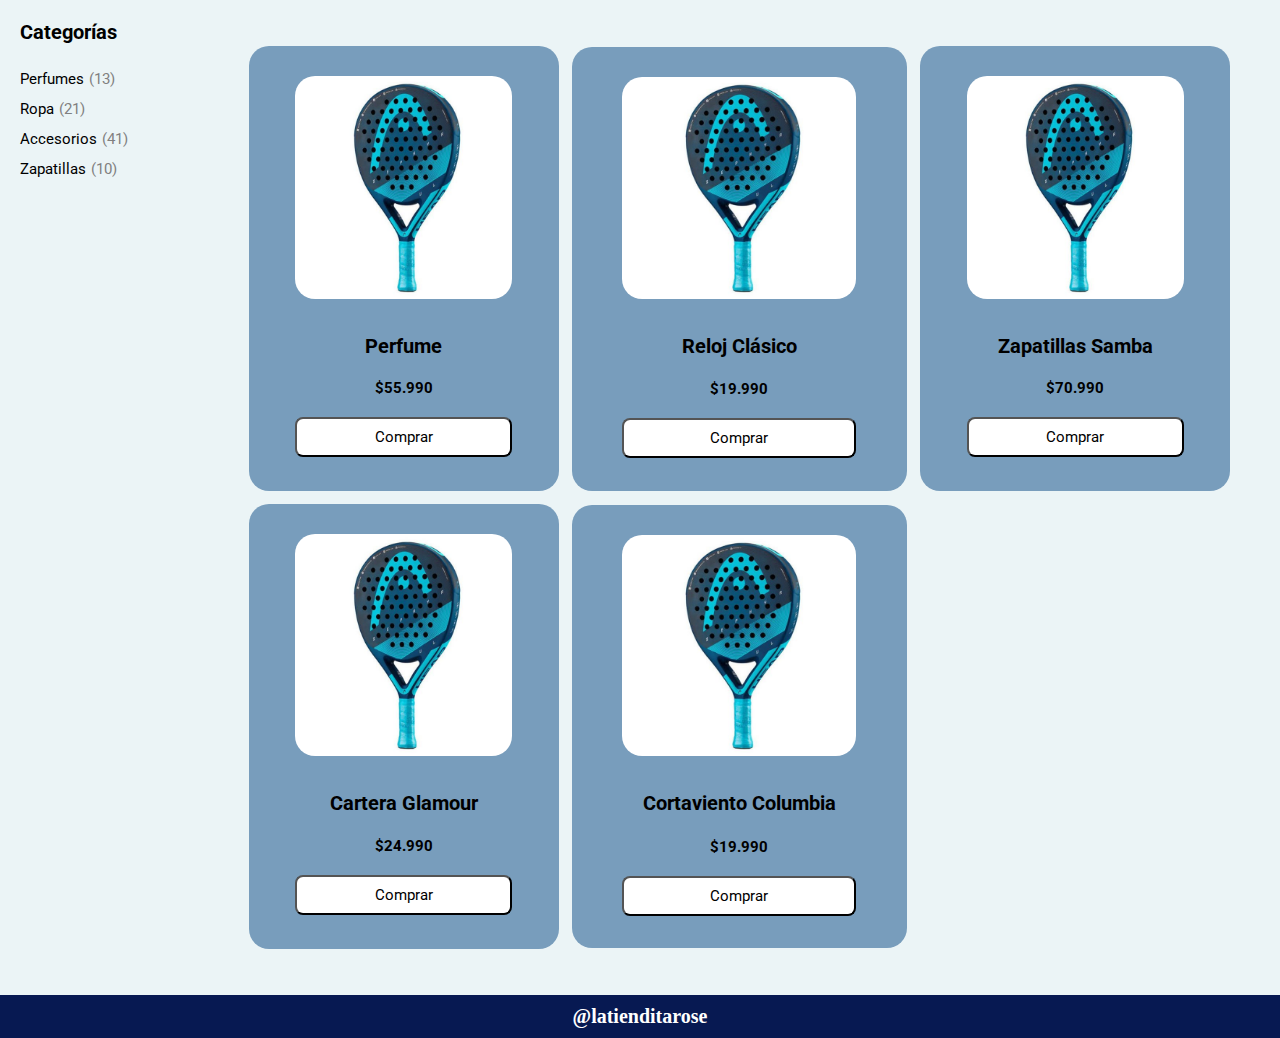
<file: assets/img/Documento.htm>
<!DOCTYPE html>
<!-- saved from url=(0022)http://127.0.0.1:5500/ -->
<html lang="es"><head><meta http-equiv="Content-Type" content="text/html; charset=UTF-8">
  
  <meta name="viewport" content="width=device-width, initial-scale=1.0">
  
  <script src="./Documento_files/737697f4b3.js" crossorigin="anonymous"></script><style media="all" id="fa-v4-font-face">/*!
 * Font Awesome Free 6.6.0 by @fontawesome - https://fontawesome.com
 * License - https://fontawesome.com/license/free (Icons: CC BY 4.0, Fonts: SIL OFL 1.1, Code: MIT License)
 * Copyright 2024 Fonticons, Inc.
 */@font-face{font-family:"FontAwesome";font-display:block;src:url(https://ka-f.fontawesome.com/releases/v6.6.0/webfonts/free-fa-solid-900.woff2) format("woff2"),url(https://ka-f.fontawesome.com/releases/v6.6.0/webfonts/free-fa-solid-900.ttf) format("truetype")}@font-face{font-family:"FontAwesome";font-display:block;src:url(https://ka-f.fontawesome.com/releases/v6.6.0/webfonts/free-fa-brands-400.woff2) format("woff2"),url(https://ka-f.fontawesome.com/releases/v6.6.0/webfonts/free-fa-brands-400.ttf) format("truetype")}@font-face{font-family:"FontAwesome";font-display:block;src:url(https://ka-f.fontawesome.com/releases/v6.6.0/webfonts/free-fa-regular-400.woff2) format("woff2"),url(https://ka-f.fontawesome.com/releases/v6.6.0/webfonts/free-fa-regular-400.ttf) format("truetype");unicode-range:u+f003,u+f006,u+f014,u+f016-f017,u+f01a-f01b,u+f01d,u+f022,u+f03e,u+f044,u+f046,u+f05c-f05d,u+f06e,u+f070,u+f087-f088,u+f08a,u+f094,u+f096-f097,u+f09d,u+f0a0,u+f0a2,u+f0a4-f0a7,u+f0c5,u+f0c7,u+f0e5-f0e6,u+f0eb,u+f0f6-f0f8,u+f10c,u+f114-f115,u+f118-f11a,u+f11c-f11d,u+f133,u+f147,u+f14e,u+f150-f152,u+f185-f186,u+f18e,u+f190-f192,u+f196,u+f1c1-f1c9,u+f1d9,u+f1db,u+f1e3,u+f1ea,u+f1f7,u+f1f9,u+f20a,u+f247-f248,u+f24a,u+f24d,u+f255-f25b,u+f25d,u+f271-f274,u+f278,u+f27b,u+f28c,u+f28e,u+f29c,u+f2b5,u+f2b7,u+f2ba,u+f2bc,u+f2be,u+f2c0-f2c1,u+f2c3,u+f2d0,u+f2d2,u+f2d4,u+f2dc}@font-face{font-family:"FontAwesome";font-display:block;src:url(https://ka-f.fontawesome.com/releases/v6.6.0/webfonts/free-fa-v4compatibility.woff2) format("woff2"),url(https://ka-f.fontawesome.com/releases/v6.6.0/webfonts/free-fa-v4compatibility.ttf) format("truetype");unicode-range:u+f041,u+f047,u+f065-f066,u+f07d-f07e,u+f080,u+f08b,u+f08e,u+f090,u+f09a,u+f0ac,u+f0ae,u+f0b2,u+f0d0,u+f0d6,u+f0e4,u+f0ec,u+f10a-f10b,u+f123,u+f13e,u+f148-f149,u+f14c,u+f156,u+f15e,u+f160-f161,u+f163,u+f175-f178,u+f195,u+f1f8,u+f219,u+f27a}</style><style media="all" id="fa-v5-font-face">/*!
 * Font Awesome Free 6.6.0 by @fontawesome - https://fontawesome.com
 * License - https://fontawesome.com/license/free (Icons: CC BY 4.0, Fonts: SIL OFL 1.1, Code: MIT License)
 * Copyright 2024 Fonticons, Inc.
 */@font-face{font-family:"Font Awesome 5 Brands";font-display:block;font-weight:400;src:url(https://ka-f.fontawesome.com/releases/v6.6.0/webfonts/free-fa-brands-400.woff2) format("woff2"),url(https://ka-f.fontawesome.com/releases/v6.6.0/webfonts/free-fa-brands-400.ttf) format("truetype")}@font-face{font-family:"Font Awesome 5 Free";font-display:block;font-weight:900;src:url(https://ka-f.fontawesome.com/releases/v6.6.0/webfonts/free-fa-solid-900.woff2) format("woff2"),url(https://ka-f.fontawesome.com/releases/v6.6.0/webfonts/free-fa-solid-900.ttf) format("truetype")}@font-face{font-family:"Font Awesome 5 Free";font-display:block;font-weight:400;src:url(https://ka-f.fontawesome.com/releases/v6.6.0/webfonts/free-fa-regular-400.woff2) format("woff2"),url(https://ka-f.fontawesome.com/releases/v6.6.0/webfonts/free-fa-regular-400.ttf) format("truetype")}</style><style media="all" id="fa-v4-shims">/*!
 * Font Awesome Free 6.6.0 by @fontawesome - https://fontawesome.com
 * License - https://fontawesome.com/license/free (Icons: CC BY 4.0, Fonts: SIL OFL 1.1, Code: MIT License)
 * Copyright 2024 Fonticons, Inc.
 */.fa.fa-glass:before{content:"\f000"}.fa.fa-envelope-o{font-family:"Font Awesome 6 Free";font-weight:400}.fa.fa-envelope-o:before{content:"\f0e0"}.fa.fa-star-o{font-family:"Font Awesome 6 Free";font-weight:400}.fa.fa-star-o:before{content:"\f005"}.fa.fa-close:before,.fa.fa-remove:before{content:"\f00d"}.fa.fa-gear:before{content:"\f013"}.fa.fa-trash-o{font-family:"Font Awesome 6 Free";font-weight:400}.fa.fa-trash-o:before{content:"\f2ed"}.fa.fa-home:before{content:"\f015"}.fa.fa-file-o{font-family:"Font Awesome 6 Free";font-weight:400}.fa.fa-file-o:before{content:"\f15b"}.fa.fa-clock-o{font-family:"Font Awesome 6 Free";font-weight:400}.fa.fa-clock-o:before{content:"\f017"}.fa.fa-arrow-circle-o-down{font-family:"Font Awesome 6 Free";font-weight:400}.fa.fa-arrow-circle-o-down:before{content:"\f358"}.fa.fa-arrow-circle-o-up{font-family:"Font Awesome 6 Free";font-weight:400}.fa.fa-arrow-circle-o-up:before{content:"\f35b"}.fa.fa-play-circle-o{font-family:"Font Awesome 6 Free";font-weight:400}.fa.fa-play-circle-o:before{content:"\f144"}.fa.fa-repeat:before,.fa.fa-rotate-right:before{content:"\f01e"}.fa.fa-refresh:before{content:"\f021"}.fa.fa-list-alt{font-family:"Font Awesome 6 Free";font-weight:400}.fa.fa-list-alt:before{content:"\f022"}.fa.fa-dedent:before{content:"\f03b"}.fa.fa-video-camera:before{content:"\f03d"}.fa.fa-picture-o{font-family:"Font Awesome 6 Free";font-weight:400}.fa.fa-picture-o:before{content:"\f03e"}.fa.fa-photo{font-family:"Font Awesome 6 Free";font-weight:400}.fa.fa-photo:before{content:"\f03e"}.fa.fa-image{font-family:"Font Awesome 6 Free";font-weight:400}.fa.fa-image:before{content:"\f03e"}.fa.fa-map-marker:before{content:"\f3c5"}.fa.fa-pencil-square-o{font-family:"Font Awesome 6 Free";font-weight:400}.fa.fa-pencil-square-o:before{content:"\f044"}.fa.fa-edit{font-family:"Font Awesome 6 Free";font-weight:400}.fa.fa-edit:before{content:"\f044"}.fa.fa-share-square-o:before{content:"\f14d"}.fa.fa-check-square-o{font-family:"Font Awesome 6 Free";font-weight:400}.fa.fa-check-square-o:before{content:"\f14a"}.fa.fa-arrows:before{content:"\f0b2"}.fa.fa-times-circle-o{font-family:"Font Awesome 6 Free";font-weight:400}.fa.fa-times-circle-o:before{content:"\f057"}.fa.fa-check-circle-o{font-family:"Font Awesome 6 Free";font-weight:400}.fa.fa-check-circle-o:before{content:"\f058"}.fa.fa-mail-forward:before{content:"\f064"}.fa.fa-expand:before{content:"\f424"}.fa.fa-compress:before{content:"\f422"}.fa.fa-eye,.fa.fa-eye-slash{font-family:"Font Awesome 6 Free";font-weight:400}.fa.fa-warning:before{content:"\f071"}.fa.fa-calendar:before{content:"\f073"}.fa.fa-arrows-v:before{content:"\f338"}.fa.fa-arrows-h:before{content:"\f337"}.fa.fa-bar-chart-o:before,.fa.fa-bar-chart:before{content:"\e0e3"}.fa.fa-twitter-square{font-family:"Font Awesome 6 Brands";font-weight:400}.fa.fa-twitter-square:before{content:"\f081"}.fa.fa-facebook-square{font-family:"Font Awesome 6 Brands";font-weight:400}.fa.fa-facebook-square:before{content:"\f082"}.fa.fa-gears:before{content:"\f085"}.fa.fa-thumbs-o-up{font-family:"Font Awesome 6 Free";font-weight:400}.fa.fa-thumbs-o-up:before{content:"\f164"}.fa.fa-thumbs-o-down{font-family:"Font Awesome 6 Free";font-weight:400}.fa.fa-thumbs-o-down:before{content:"\f165"}.fa.fa-heart-o{font-family:"Font Awesome 6 Free";font-weight:400}.fa.fa-heart-o:before{content:"\f004"}.fa.fa-sign-out:before{content:"\f2f5"}.fa.fa-linkedin-square{font-family:"Font Awesome 6 Brands";font-weight:400}.fa.fa-linkedin-square:before{content:"\f08c"}.fa.fa-thumb-tack:before{content:"\f08d"}.fa.fa-external-link:before{content:"\f35d"}.fa.fa-sign-in:before{content:"\f2f6"}.fa.fa-github-square{font-family:"Font Awesome 6 Brands";font-weight:400}.fa.fa-github-square:before{content:"\f092"}.fa.fa-lemon-o{font-family:"Font Awesome 6 Free";font-weight:400}.fa.fa-lemon-o:before{content:"\f094"}.fa.fa-square-o{font-family:"Font Awesome 6 Free";font-weight:400}.fa.fa-square-o:before{content:"\f0c8"}.fa.fa-bookmark-o{font-family:"Font Awesome 6 Free";font-weight:400}.fa.fa-bookmark-o:before{content:"\f02e"}.fa.fa-facebook,.fa.fa-twitter{font-family:"Font Awesome 6 Brands";font-weight:400}.fa.fa-facebook:before{content:"\f39e"}.fa.fa-facebook-f{font-family:"Font Awesome 6 Brands";font-weight:400}.fa.fa-facebook-f:before{content:"\f39e"}.fa.fa-github{font-family:"Font Awesome 6 Brands";font-weight:400}.fa.fa-credit-card{font-family:"Font Awesome 6 Free";font-weight:400}.fa.fa-feed:before{content:"\f09e"}.fa.fa-hdd-o{font-family:"Font Awesome 6 Free";font-weight:400}.fa.fa-hdd-o:before{content:"\f0a0"}.fa.fa-hand-o-right{font-family:"Font Awesome 6 Free";font-weight:400}.fa.fa-hand-o-right:before{content:"\f0a4"}.fa.fa-hand-o-left{font-family:"Font Awesome 6 Free";font-weight:400}.fa.fa-hand-o-left:before{content:"\f0a5"}.fa.fa-hand-o-up{font-family:"Font Awesome 6 Free";font-weight:400}.fa.fa-hand-o-up:before{content:"\f0a6"}.fa.fa-hand-o-down{font-family:"Font Awesome 6 Free";font-weight:400}.fa.fa-hand-o-down:before{content:"\f0a7"}.fa.fa-globe:before{content:"\f57d"}.fa.fa-tasks:before{content:"\f828"}.fa.fa-arrows-alt:before{content:"\f31e"}.fa.fa-group:before{content:"\f0c0"}.fa.fa-chain:before{content:"\f0c1"}.fa.fa-cut:before{content:"\f0c4"}.fa.fa-files-o{font-family:"Font Awesome 6 Free";font-weight:400}.fa.fa-files-o:before{content:"\f0c5"}.fa.fa-floppy-o{font-family:"Font Awesome 6 Free";font-weight:400}.fa.fa-floppy-o:before{content:"\f0c7"}.fa.fa-save{font-family:"Font Awesome 6 Free";font-weight:400}.fa.fa-save:before{content:"\f0c7"}.fa.fa-navicon:before,.fa.fa-reorder:before{content:"\f0c9"}.fa.fa-magic:before{content:"\e2ca"}.fa.fa-pinterest,.fa.fa-pinterest-square{font-family:"Font Awesome 6 Brands";font-weight:400}.fa.fa-pinterest-square:before{content:"\f0d3"}.fa.fa-google-plus-square{font-family:"Font Awesome 6 Brands";font-weight:400}.fa.fa-google-plus-square:before{content:"\f0d4"}.fa.fa-google-plus{font-family:"Font Awesome 6 Brands";font-weight:400}.fa.fa-google-plus:before{content:"\f0d5"}.fa.fa-money:before{content:"\f3d1"}.fa.fa-unsorted:before{content:"\f0dc"}.fa.fa-sort-desc:before{content:"\f0dd"}.fa.fa-sort-asc:before{content:"\f0de"}.fa.fa-linkedin{font-family:"Font Awesome 6 Brands";font-weight:400}.fa.fa-linkedin:before{content:"\f0e1"}.fa.fa-rotate-left:before{content:"\f0e2"}.fa.fa-legal:before{content:"\f0e3"}.fa.fa-dashboard:before,.fa.fa-tachometer:before{content:"\f625"}.fa.fa-comment-o{font-family:"Font Awesome 6 Free";font-weight:400}.fa.fa-comment-o:before{content:"\f075"}.fa.fa-comments-o{font-family:"Font Awesome 6 Free";font-weight:400}.fa.fa-comments-o:before{content:"\f086"}.fa.fa-flash:before{content:"\f0e7"}.fa.fa-clipboard:before{content:"\f0ea"}.fa.fa-lightbulb-o{font-family:"Font Awesome 6 Free";font-weight:400}.fa.fa-lightbulb-o:before{content:"\f0eb"}.fa.fa-exchange:before{content:"\f362"}.fa.fa-cloud-download:before{content:"\f0ed"}.fa.fa-cloud-upload:before{content:"\f0ee"}.fa.fa-bell-o{font-family:"Font Awesome 6 Free";font-weight:400}.fa.fa-bell-o:before{content:"\f0f3"}.fa.fa-cutlery:before{content:"\f2e7"}.fa.fa-file-text-o{font-family:"Font Awesome 6 Free";font-weight:400}.fa.fa-file-text-o:before{content:"\f15c"}.fa.fa-building-o{font-family:"Font Awesome 6 Free";font-weight:400}.fa.fa-building-o:before{content:"\f1ad"}.fa.fa-hospital-o{font-family:"Font Awesome 6 Free";font-weight:400}.fa.fa-hospital-o:before{content:"\f0f8"}.fa.fa-tablet:before{content:"\f3fa"}.fa.fa-mobile-phone:before,.fa.fa-mobile:before{content:"\f3cd"}.fa.fa-circle-o{font-family:"Font Awesome 6 Free";font-weight:400}.fa.fa-circle-o:before{content:"\f111"}.fa.fa-mail-reply:before{content:"\f3e5"}.fa.fa-github-alt{font-family:"Font Awesome 6 Brands";font-weight:400}.fa.fa-folder-o{font-family:"Font Awesome 6 Free";font-weight:400}.fa.fa-folder-o:before{content:"\f07b"}.fa.fa-folder-open-o{font-family:"Font Awesome 6 Free";font-weight:400}.fa.fa-folder-open-o:before{content:"\f07c"}.fa.fa-smile-o{font-family:"Font Awesome 6 Free";font-weight:400}.fa.fa-smile-o:before{content:"\f118"}.fa.fa-frown-o{font-family:"Font Awesome 6 Free";font-weight:400}.fa.fa-frown-o:before{content:"\f119"}.fa.fa-meh-o{font-family:"Font Awesome 6 Free";font-weight:400}.fa.fa-meh-o:before{content:"\f11a"}.fa.fa-keyboard-o{font-family:"Font Awesome 6 Free";font-weight:400}.fa.fa-keyboard-o:before{content:"\f11c"}.fa.fa-flag-o{font-family:"Font Awesome 6 Free";font-weight:400}.fa.fa-flag-o:before{content:"\f024"}.fa.fa-mail-reply-all:before{content:"\f122"}.fa.fa-star-half-o{font-family:"Font Awesome 6 Free";font-weight:400}.fa.fa-star-half-o:before{content:"\f5c0"}.fa.fa-star-half-empty{font-family:"Font Awesome 6 Free";font-weight:400}.fa.fa-star-half-empty:before{content:"\f5c0"}.fa.fa-star-half-full{font-family:"Font Awesome 6 Free";font-weight:400}.fa.fa-star-half-full:before{content:"\f5c0"}.fa.fa-code-fork:before{content:"\f126"}.fa.fa-chain-broken:before,.fa.fa-unlink:before{content:"\f127"}.fa.fa-calendar-o{font-family:"Font Awesome 6 Free";font-weight:400}.fa.fa-calendar-o:before{content:"\f133"}.fa.fa-css3,.fa.fa-html5,.fa.fa-maxcdn{font-family:"Font Awesome 6 Brands";font-weight:400}.fa.fa-unlock-alt:before{content:"\f09c"}.fa.fa-minus-square-o{font-family:"Font Awesome 6 Free";font-weight:400}.fa.fa-minus-square-o:before{content:"\f146"}.fa.fa-level-up:before{content:"\f3bf"}.fa.fa-level-down:before{content:"\f3be"}.fa.fa-pencil-square:before{content:"\f14b"}.fa.fa-external-link-square:before{content:"\f360"}.fa.fa-compass{font-family:"Font Awesome 6 Free";font-weight:400}.fa.fa-caret-square-o-down{font-family:"Font Awesome 6 Free";font-weight:400}.fa.fa-caret-square-o-down:before{content:"\f150"}.fa.fa-toggle-down{font-family:"Font Awesome 6 Free";font-weight:400}.fa.fa-toggle-down:before{content:"\f150"}.fa.fa-caret-square-o-up{font-family:"Font Awesome 6 Free";font-weight:400}.fa.fa-caret-square-o-up:before{content:"\f151"}.fa.fa-toggle-up{font-family:"Font Awesome 6 Free";font-weight:400}.fa.fa-toggle-up:before{content:"\f151"}.fa.fa-caret-square-o-right{font-family:"Font Awesome 6 Free";font-weight:400}.fa.fa-caret-square-o-right:before{content:"\f152"}.fa.fa-toggle-right{font-family:"Font Awesome 6 Free";font-weight:400}.fa.fa-toggle-right:before{content:"\f152"}.fa.fa-eur:before,.fa.fa-euro:before{content:"\f153"}.fa.fa-gbp:before{content:"\f154"}.fa.fa-dollar:before,.fa.fa-usd:before{content:"\24"}.fa.fa-inr:before,.fa.fa-rupee:before{content:"\e1bc"}.fa.fa-cny:before,.fa.fa-jpy:before,.fa.fa-rmb:before,.fa.fa-yen:before{content:"\f157"}.fa.fa-rouble:before,.fa.fa-rub:before,.fa.fa-ruble:before{content:"\f158"}.fa.fa-krw:before,.fa.fa-won:before{content:"\f159"}.fa.fa-bitcoin,.fa.fa-btc{font-family:"Font Awesome 6 Brands";font-weight:400}.fa.fa-bitcoin:before{content:"\f15a"}.fa.fa-file-text:before{content:"\f15c"}.fa.fa-sort-alpha-asc:before{content:"\f15d"}.fa.fa-sort-alpha-desc:before{content:"\f881"}.fa.fa-sort-amount-asc:before{content:"\f884"}.fa.fa-sort-amount-desc:before{content:"\f160"}.fa.fa-sort-numeric-asc:before{content:"\f162"}.fa.fa-sort-numeric-desc:before{content:"\f886"}.fa.fa-youtube-square{font-family:"Font Awesome 6 Brands";font-weight:400}.fa.fa-youtube-square:before{content:"\f431"}.fa.fa-xing,.fa.fa-xing-square,.fa.fa-youtube{font-family:"Font Awesome 6 Brands";font-weight:400}.fa.fa-xing-square:before{content:"\f169"}.fa.fa-youtube-play{font-family:"Font Awesome 6 Brands";font-weight:400}.fa.fa-youtube-play:before{content:"\f167"}.fa.fa-adn,.fa.fa-bitbucket,.fa.fa-bitbucket-square,.fa.fa-dropbox,.fa.fa-flickr,.fa.fa-instagram,.fa.fa-stack-overflow{font-family:"Font Awesome 6 Brands";font-weight:400}.fa.fa-bitbucket-square:before{content:"\f171"}.fa.fa-tumblr,.fa.fa-tumblr-square{font-family:"Font Awesome 6 Brands";font-weight:400}.fa.fa-tumblr-square:before{content:"\f174"}.fa.fa-long-arrow-down:before{content:"\f309"}.fa.fa-long-arrow-up:before{content:"\f30c"}.fa.fa-long-arrow-left:before{content:"\f30a"}.fa.fa-long-arrow-right:before{content:"\f30b"}.fa.fa-android,.fa.fa-apple,.fa.fa-dribbble,.fa.fa-foursquare,.fa.fa-gittip,.fa.fa-gratipay,.fa.fa-linux,.fa.fa-skype,.fa.fa-trello,.fa.fa-windows{font-family:"Font Awesome 6 Brands";font-weight:400}.fa.fa-gittip:before{content:"\f184"}.fa.fa-sun-o{font-family:"Font Awesome 6 Free";font-weight:400}.fa.fa-sun-o:before{content:"\f185"}.fa.fa-moon-o{font-family:"Font Awesome 6 Free";font-weight:400}.fa.fa-moon-o:before{content:"\f186"}.fa.fa-pagelines,.fa.fa-renren,.fa.fa-stack-exchange,.fa.fa-vk,.fa.fa-weibo{font-family:"Font Awesome 6 Brands";font-weight:400}.fa.fa-arrow-circle-o-right{font-family:"Font Awesome 6 Free";font-weight:400}.fa.fa-arrow-circle-o-right:before{content:"\f35a"}.fa.fa-arrow-circle-o-left{font-family:"Font Awesome 6 Free";font-weight:400}.fa.fa-arrow-circle-o-left:before{content:"\f359"}.fa.fa-caret-square-o-left{font-family:"Font Awesome 6 Free";font-weight:400}.fa.fa-caret-square-o-left:before{content:"\f191"}.fa.fa-toggle-left{font-family:"Font Awesome 6 Free";font-weight:400}.fa.fa-toggle-left:before{content:"\f191"}.fa.fa-dot-circle-o{font-family:"Font Awesome 6 Free";font-weight:400}.fa.fa-dot-circle-o:before{content:"\f192"}.fa.fa-vimeo-square{font-family:"Font Awesome 6 Brands";font-weight:400}.fa.fa-vimeo-square:before{content:"\f194"}.fa.fa-try:before,.fa.fa-turkish-lira:before{content:"\e2bb"}.fa.fa-plus-square-o{font-family:"Font Awesome 6 Free";font-weight:400}.fa.fa-plus-square-o:before{content:"\f0fe"}.fa.fa-openid,.fa.fa-slack,.fa.fa-wordpress{font-family:"Font Awesome 6 Brands";font-weight:400}.fa.fa-bank:before,.fa.fa-institution:before{content:"\f19c"}.fa.fa-mortar-board:before{content:"\f19d"}.fa.fa-google,.fa.fa-reddit,.fa.fa-reddit-square,.fa.fa-yahoo{font-family:"Font Awesome 6 Brands";font-weight:400}.fa.fa-reddit-square:before{content:"\f1a2"}.fa.fa-behance,.fa.fa-behance-square,.fa.fa-delicious,.fa.fa-digg,.fa.fa-drupal,.fa.fa-joomla,.fa.fa-pied-piper-alt,.fa.fa-pied-piper-pp,.fa.fa-stumbleupon,.fa.fa-stumbleupon-circle{font-family:"Font Awesome 6 Brands";font-weight:400}.fa.fa-behance-square:before{content:"\f1b5"}.fa.fa-steam,.fa.fa-steam-square{font-family:"Font Awesome 6 Brands";font-weight:400}.fa.fa-steam-square:before{content:"\f1b7"}.fa.fa-automobile:before{content:"\f1b9"}.fa.fa-cab:before{content:"\f1ba"}.fa.fa-deviantart,.fa.fa-soundcloud,.fa.fa-spotify{font-family:"Font Awesome 6 Brands";font-weight:400}.fa.fa-file-pdf-o{font-family:"Font Awesome 6 Free";font-weight:400}.fa.fa-file-pdf-o:before{content:"\f1c1"}.fa.fa-file-word-o{font-family:"Font Awesome 6 Free";font-weight:400}.fa.fa-file-word-o:before{content:"\f1c2"}.fa.fa-file-excel-o{font-family:"Font Awesome 6 Free";font-weight:400}.fa.fa-file-excel-o:before{content:"\f1c3"}.fa.fa-file-powerpoint-o{font-family:"Font Awesome 6 Free";font-weight:400}.fa.fa-file-powerpoint-o:before{content:"\f1c4"}.fa.fa-file-image-o{font-family:"Font Awesome 6 Free";font-weight:400}.fa.fa-file-image-o:before{content:"\f1c5"}.fa.fa-file-photo-o{font-family:"Font Awesome 6 Free";font-weight:400}.fa.fa-file-photo-o:before{content:"\f1c5"}.fa.fa-file-picture-o{font-family:"Font Awesome 6 Free";font-weight:400}.fa.fa-file-picture-o:before{content:"\f1c5"}.fa.fa-file-archive-o{font-family:"Font Awesome 6 Free";font-weight:400}.fa.fa-file-archive-o:before{content:"\f1c6"}.fa.fa-file-zip-o{font-family:"Font Awesome 6 Free";font-weight:400}.fa.fa-file-zip-o:before{content:"\f1c6"}.fa.fa-file-audio-o{font-family:"Font Awesome 6 Free";font-weight:400}.fa.fa-file-audio-o:before{content:"\f1c7"}.fa.fa-file-sound-o{font-family:"Font Awesome 6 Free";font-weight:400}.fa.fa-file-sound-o:before{content:"\f1c7"}.fa.fa-file-video-o{font-family:"Font Awesome 6 Free";font-weight:400}.fa.fa-file-video-o:before{content:"\f1c8"}.fa.fa-file-movie-o{font-family:"Font Awesome 6 Free";font-weight:400}.fa.fa-file-movie-o:before{content:"\f1c8"}.fa.fa-file-code-o{font-family:"Font Awesome 6 Free";font-weight:400}.fa.fa-file-code-o:before{content:"\f1c9"}.fa.fa-codepen,.fa.fa-jsfiddle,.fa.fa-vine{font-family:"Font Awesome 6 Brands";font-weight:400}.fa.fa-life-bouy:before,.fa.fa-life-buoy:before,.fa.fa-life-saver:before,.fa.fa-support:before{content:"\f1cd"}.fa.fa-circle-o-notch:before{content:"\f1ce"}.fa.fa-ra,.fa.fa-rebel{font-family:"Font Awesome 6 Brands";font-weight:400}.fa.fa-ra:before{content:"\f1d0"}.fa.fa-resistance{font-family:"Font Awesome 6 Brands";font-weight:400}.fa.fa-resistance:before{content:"\f1d0"}.fa.fa-empire,.fa.fa-ge{font-family:"Font Awesome 6 Brands";font-weight:400}.fa.fa-ge:before{content:"\f1d1"}.fa.fa-git-square{font-family:"Font Awesome 6 Brands";font-weight:400}.fa.fa-git-square:before{content:"\f1d2"}.fa.fa-git,.fa.fa-hacker-news,.fa.fa-y-combinator-square{font-family:"Font Awesome 6 Brands";font-weight:400}.fa.fa-y-combinator-square:before{content:"\f1d4"}.fa.fa-yc-square{font-family:"Font Awesome 6 Brands";font-weight:400}.fa.fa-yc-square:before{content:"\f1d4"}.fa.fa-qq,.fa.fa-tencent-weibo,.fa.fa-wechat,.fa.fa-weixin{font-family:"Font Awesome 6 Brands";font-weight:400}.fa.fa-wechat:before{content:"\f1d7"}.fa.fa-send:before{content:"\f1d8"}.fa.fa-paper-plane-o{font-family:"Font Awesome 6 Free";font-weight:400}.fa.fa-paper-plane-o:before{content:"\f1d8"}.fa.fa-send-o{font-family:"Font Awesome 6 Free";font-weight:400}.fa.fa-send-o:before{content:"\f1d8"}.fa.fa-circle-thin{font-family:"Font Awesome 6 Free";font-weight:400}.fa.fa-circle-thin:before{content:"\f111"}.fa.fa-header:before{content:"\f1dc"}.fa.fa-futbol-o{font-family:"Font Awesome 6 Free";font-weight:400}.fa.fa-futbol-o:before{content:"\f1e3"}.fa.fa-soccer-ball-o{font-family:"Font Awesome 6 Free";font-weight:400}.fa.fa-soccer-ball-o:before{content:"\f1e3"}.fa.fa-slideshare,.fa.fa-twitch,.fa.fa-yelp{font-family:"Font Awesome 6 Brands";font-weight:400}.fa.fa-newspaper-o{font-family:"Font Awesome 6 Free";font-weight:400}.fa.fa-newspaper-o:before{content:"\f1ea"}.fa.fa-cc-amex,.fa.fa-cc-discover,.fa.fa-cc-mastercard,.fa.fa-cc-paypal,.fa.fa-cc-stripe,.fa.fa-cc-visa,.fa.fa-google-wallet,.fa.fa-paypal{font-family:"Font Awesome 6 Brands";font-weight:400}.fa.fa-bell-slash-o{font-family:"Font Awesome 6 Free";font-weight:400}.fa.fa-bell-slash-o:before{content:"\f1f6"}.fa.fa-trash:before{content:"\f2ed"}.fa.fa-copyright{font-family:"Font Awesome 6 Free";font-weight:400}.fa.fa-eyedropper:before{content:"\f1fb"}.fa.fa-area-chart:before{content:"\f1fe"}.fa.fa-pie-chart:before{content:"\f200"}.fa.fa-line-chart:before{content:"\f201"}.fa.fa-lastfm,.fa.fa-lastfm-square{font-family:"Font Awesome 6 Brands";font-weight:400}.fa.fa-lastfm-square:before{content:"\f203"}.fa.fa-angellist,.fa.fa-ioxhost{font-family:"Font Awesome 6 Brands";font-weight:400}.fa.fa-cc{font-family:"Font Awesome 6 Free";font-weight:400}.fa.fa-cc:before{content:"\f20a"}.fa.fa-ils:before,.fa.fa-shekel:before,.fa.fa-sheqel:before{content:"\f20b"}.fa.fa-buysellads,.fa.fa-connectdevelop,.fa.fa-dashcube,.fa.fa-forumbee,.fa.fa-leanpub,.fa.fa-sellsy,.fa.fa-shirtsinbulk,.fa.fa-simplybuilt,.fa.fa-skyatlas{font-family:"Font Awesome 6 Brands";font-weight:400}.fa.fa-diamond{font-family:"Font Awesome 6 Free";font-weight:400}.fa.fa-diamond:before{content:"\f3a5"}.fa.fa-intersex:before,.fa.fa-transgender:before{content:"\f224"}.fa.fa-transgender-alt:before{content:"\f225"}.fa.fa-facebook-official{font-family:"Font Awesome 6 Brands";font-weight:400}.fa.fa-facebook-official:before{content:"\f09a"}.fa.fa-pinterest-p,.fa.fa-whatsapp{font-family:"Font Awesome 6 Brands";font-weight:400}.fa.fa-hotel:before{content:"\f236"}.fa.fa-medium,.fa.fa-viacoin,.fa.fa-y-combinator,.fa.fa-yc{font-family:"Font Awesome 6 Brands";font-weight:400}.fa.fa-yc:before{content:"\f23b"}.fa.fa-expeditedssl,.fa.fa-opencart,.fa.fa-optin-monster{font-family:"Font Awesome 6 Brands";font-weight:400}.fa.fa-battery-4:before,.fa.fa-battery:before{content:"\f240"}.fa.fa-battery-3:before{content:"\f241"}.fa.fa-battery-2:before{content:"\f242"}.fa.fa-battery-1:before{content:"\f243"}.fa.fa-battery-0:before{content:"\f244"}.fa.fa-object-group,.fa.fa-object-ungroup,.fa.fa-sticky-note-o{font-family:"Font Awesome 6 Free";font-weight:400}.fa.fa-sticky-note-o:before{content:"\f249"}.fa.fa-cc-diners-club,.fa.fa-cc-jcb{font-family:"Font Awesome 6 Brands";font-weight:400}.fa.fa-clone{font-family:"Font Awesome 6 Free";font-weight:400}.fa.fa-hourglass-o:before{content:"\f254"}.fa.fa-hourglass-1:before{content:"\f251"}.fa.fa-hourglass-2:before{content:"\f252"}.fa.fa-hourglass-3:before{content:"\f253"}.fa.fa-hand-rock-o{font-family:"Font Awesome 6 Free";font-weight:400}.fa.fa-hand-rock-o:before{content:"\f255"}.fa.fa-hand-grab-o{font-family:"Font Awesome 6 Free";font-weight:400}.fa.fa-hand-grab-o:before{content:"\f255"}.fa.fa-hand-paper-o{font-family:"Font Awesome 6 Free";font-weight:400}.fa.fa-hand-paper-o:before{content:"\f256"}.fa.fa-hand-stop-o{font-family:"Font Awesome 6 Free";font-weight:400}.fa.fa-hand-stop-o:before{content:"\f256"}.fa.fa-hand-scissors-o{font-family:"Font Awesome 6 Free";font-weight:400}.fa.fa-hand-scissors-o:before{content:"\f257"}.fa.fa-hand-lizard-o{font-family:"Font Awesome 6 Free";font-weight:400}.fa.fa-hand-lizard-o:before{content:"\f258"}.fa.fa-hand-spock-o{font-family:"Font Awesome 6 Free";font-weight:400}.fa.fa-hand-spock-o:before{content:"\f259"}.fa.fa-hand-pointer-o{font-family:"Font Awesome 6 Free";font-weight:400}.fa.fa-hand-pointer-o:before{content:"\f25a"}.fa.fa-hand-peace-o{font-family:"Font Awesome 6 Free";font-weight:400}.fa.fa-hand-peace-o:before{content:"\f25b"}.fa.fa-registered{font-family:"Font Awesome 6 Free";font-weight:400}.fa.fa-creative-commons,.fa.fa-gg,.fa.fa-gg-circle,.fa.fa-odnoklassniki,.fa.fa-odnoklassniki-square{font-family:"Font Awesome 6 Brands";font-weight:400}.fa.fa-odnoklassniki-square:before{content:"\f264"}.fa.fa-chrome,.fa.fa-firefox,.fa.fa-get-pocket,.fa.fa-internet-explorer,.fa.fa-opera,.fa.fa-safari,.fa.fa-wikipedia-w{font-family:"Font Awesome 6 Brands";font-weight:400}.fa.fa-television:before{content:"\f26c"}.fa.fa-500px,.fa.fa-amazon,.fa.fa-contao{font-family:"Font Awesome 6 Brands";font-weight:400}.fa.fa-calendar-plus-o{font-family:"Font Awesome 6 Free";font-weight:400}.fa.fa-calendar-plus-o:before{content:"\f271"}.fa.fa-calendar-minus-o{font-family:"Font Awesome 6 Free";font-weight:400}.fa.fa-calendar-minus-o:before{content:"\f272"}.fa.fa-calendar-times-o{font-family:"Font Awesome 6 Free";font-weight:400}.fa.fa-calendar-times-o:before{content:"\f273"}.fa.fa-calendar-check-o{font-family:"Font Awesome 6 Free";font-weight:400}.fa.fa-calendar-check-o:before{content:"\f274"}.fa.fa-map-o{font-family:"Font Awesome 6 Free";font-weight:400}.fa.fa-map-o:before{content:"\f279"}.fa.fa-commenting:before{content:"\f4ad"}.fa.fa-commenting-o{font-family:"Font Awesome 6 Free";font-weight:400}.fa.fa-commenting-o:before{content:"\f4ad"}.fa.fa-houzz,.fa.fa-vimeo{font-family:"Font Awesome 6 Brands";font-weight:400}.fa.fa-vimeo:before{content:"\f27d"}.fa.fa-black-tie,.fa.fa-edge,.fa.fa-fonticons,.fa.fa-reddit-alien{font-family:"Font Awesome 6 Brands";font-weight:400}.fa.fa-credit-card-alt:before{content:"\f09d"}.fa.fa-codiepie,.fa.fa-fort-awesome,.fa.fa-mixcloud,.fa.fa-modx,.fa.fa-product-hunt,.fa.fa-scribd,.fa.fa-usb{font-family:"Font Awesome 6 Brands";font-weight:400}.fa.fa-pause-circle-o{font-family:"Font Awesome 6 Free";font-weight:400}.fa.fa-pause-circle-o:before{content:"\f28b"}.fa.fa-stop-circle-o{font-family:"Font Awesome 6 Free";font-weight:400}.fa.fa-stop-circle-o:before{content:"\f28d"}.fa.fa-bluetooth,.fa.fa-bluetooth-b,.fa.fa-envira,.fa.fa-gitlab,.fa.fa-wheelchair-alt,.fa.fa-wpbeginner,.fa.fa-wpforms{font-family:"Font Awesome 6 Brands";font-weight:400}.fa.fa-wheelchair-alt:before{content:"\f368"}.fa.fa-question-circle-o{font-family:"Font Awesome 6 Free";font-weight:400}.fa.fa-question-circle-o:before{content:"\f059"}.fa.fa-volume-control-phone:before{content:"\f2a0"}.fa.fa-asl-interpreting:before{content:"\f2a3"}.fa.fa-deafness:before,.fa.fa-hard-of-hearing:before{content:"\f2a4"}.fa.fa-glide,.fa.fa-glide-g{font-family:"Font Awesome 6 Brands";font-weight:400}.fa.fa-signing:before{content:"\f2a7"}.fa.fa-viadeo,.fa.fa-viadeo-square{font-family:"Font Awesome 6 Brands";font-weight:400}.fa.fa-viadeo-square:before{content:"\f2aa"}.fa.fa-snapchat,.fa.fa-snapchat-ghost{font-family:"Font Awesome 6 Brands";font-weight:400}.fa.fa-snapchat-ghost:before{content:"\f2ab"}.fa.fa-snapchat-square{font-family:"Font Awesome 6 Brands";font-weight:400}.fa.fa-snapchat-square:before{content:"\f2ad"}.fa.fa-first-order,.fa.fa-google-plus-official,.fa.fa-pied-piper,.fa.fa-themeisle,.fa.fa-yoast{font-family:"Font Awesome 6 Brands";font-weight:400}.fa.fa-google-plus-official:before{content:"\f2b3"}.fa.fa-google-plus-circle{font-family:"Font Awesome 6 Brands";font-weight:400}.fa.fa-google-plus-circle:before{content:"\f2b3"}.fa.fa-fa,.fa.fa-font-awesome{font-family:"Font Awesome 6 Brands";font-weight:400}.fa.fa-fa:before{content:"\f2b4"}.fa.fa-handshake-o{font-family:"Font Awesome 6 Free";font-weight:400}.fa.fa-handshake-o:before{content:"\f2b5"}.fa.fa-envelope-open-o{font-family:"Font Awesome 6 Free";font-weight:400}.fa.fa-envelope-open-o:before{content:"\f2b6"}.fa.fa-linode{font-family:"Font Awesome 6 Brands";font-weight:400}.fa.fa-address-book-o{font-family:"Font Awesome 6 Free";font-weight:400}.fa.fa-address-book-o:before{content:"\f2b9"}.fa.fa-vcard:before{content:"\f2bb"}.fa.fa-address-card-o{font-family:"Font Awesome 6 Free";font-weight:400}.fa.fa-address-card-o:before{content:"\f2bb"}.fa.fa-vcard-o{font-family:"Font Awesome 6 Free";font-weight:400}.fa.fa-vcard-o:before{content:"\f2bb"}.fa.fa-user-circle-o{font-family:"Font Awesome 6 Free";font-weight:400}.fa.fa-user-circle-o:before{content:"\f2bd"}.fa.fa-user-o{font-family:"Font Awesome 6 Free";font-weight:400}.fa.fa-user-o:before{content:"\f007"}.fa.fa-id-badge{font-family:"Font Awesome 6 Free";font-weight:400}.fa.fa-drivers-license:before{content:"\f2c2"}.fa.fa-id-card-o{font-family:"Font Awesome 6 Free";font-weight:400}.fa.fa-id-card-o:before{content:"\f2c2"}.fa.fa-drivers-license-o{font-family:"Font Awesome 6 Free";font-weight:400}.fa.fa-drivers-license-o:before{content:"\f2c2"}.fa.fa-free-code-camp,.fa.fa-quora,.fa.fa-telegram{font-family:"Font Awesome 6 Brands";font-weight:400}.fa.fa-thermometer-4:before,.fa.fa-thermometer:before{content:"\f2c7"}.fa.fa-thermometer-3:before{content:"\f2c8"}.fa.fa-thermometer-2:before{content:"\f2c9"}.fa.fa-thermometer-1:before{content:"\f2ca"}.fa.fa-thermometer-0:before{content:"\f2cb"}.fa.fa-bathtub:before,.fa.fa-s15:before{content:"\f2cd"}.fa.fa-window-maximize,.fa.fa-window-restore{font-family:"Font Awesome 6 Free";font-weight:400}.fa.fa-times-rectangle:before{content:"\f410"}.fa.fa-window-close-o{font-family:"Font Awesome 6 Free";font-weight:400}.fa.fa-window-close-o:before{content:"\f410"}.fa.fa-times-rectangle-o{font-family:"Font Awesome 6 Free";font-weight:400}.fa.fa-times-rectangle-o:before{content:"\f410"}.fa.fa-bandcamp,.fa.fa-eercast,.fa.fa-etsy,.fa.fa-grav,.fa.fa-imdb,.fa.fa-ravelry{font-family:"Font Awesome 6 Brands";font-weight:400}.fa.fa-eercast:before{content:"\f2da"}.fa.fa-snowflake-o{font-family:"Font Awesome 6 Free";font-weight:400}.fa.fa-snowflake-o:before{content:"\f2dc"}.fa.fa-meetup,.fa.fa-superpowers,.fa.fa-wpexplorer{font-family:"Font Awesome 6 Brands";font-weight:400}</style><style media="all" id="fa-main">/*!
 * Font Awesome Free 6.6.0 by @fontawesome - https://fontawesome.com
 * License - https://fontawesome.com/license/free (Icons: CC BY 4.0, Fonts: SIL OFL 1.1, Code: MIT License)
 * Copyright 2024 Fonticons, Inc.
 */.fa{font-family:var(--fa-style-family,"Font Awesome 6 Free");font-weight:var(--fa-style,900)}.fa,.fa-brands,.fa-classic,.fa-regular,.fa-sharp-solid,.fa-solid,.fab,.far,.fas{-moz-osx-font-smoothing:grayscale;-webkit-font-smoothing:antialiased;display:var(--fa-display,inline-block);font-style:normal;font-variant:normal;line-height:1;text-rendering:auto}.fa-classic,.fa-regular,.fa-solid,.far,.fas{font-family:"Font Awesome 6 Free"}.fa-brands,.fab{font-family:"Font Awesome 6 Brands"}.fa-1x{font-size:1em}.fa-2x{font-size:2em}.fa-3x{font-size:3em}.fa-4x{font-size:4em}.fa-5x{font-size:5em}.fa-6x{font-size:6em}.fa-7x{font-size:7em}.fa-8x{font-size:8em}.fa-9x{font-size:9em}.fa-10x{font-size:10em}.fa-2xs{font-size:.625em;line-height:.1em;vertical-align:.225em}.fa-xs{font-size:.75em;line-height:.08333em;vertical-align:.125em}.fa-sm{font-size:.875em;line-height:.07143em;vertical-align:.05357em}.fa-lg{font-size:1.25em;line-height:.05em;vertical-align:-.075em}.fa-xl{font-size:1.5em;line-height:.04167em;vertical-align:-.125em}.fa-2xl{font-size:2em;line-height:.03125em;vertical-align:-.1875em}.fa-fw{text-align:center;width:1.25em}.fa-ul{list-style-type:none;margin-left:var(--fa-li-margin,2.5em);padding-left:0}.fa-ul>li{position:relative}.fa-li{left:calc(var(--fa-li-width, 2em)*-1);position:absolute;text-align:center;width:var(--fa-li-width,2em);line-height:inherit}.fa-border{border-radius:var(--fa-border-radius,.1em);border:var(--fa-border-width,.08em) var(--fa-border-style,solid) var(--fa-border-color,#eee);padding:var(--fa-border-padding,.2em .25em .15em)}.fa-pull-left{float:left;margin-right:var(--fa-pull-margin,.3em)}.fa-pull-right{float:right;margin-left:var(--fa-pull-margin,.3em)}.fa-beat{animation-name:fa-beat;animation-delay:var(--fa-animation-delay,0s);animation-direction:var(--fa-animation-direction,normal);animation-duration:var(--fa-animation-duration,1s);animation-iteration-count:var(--fa-animation-iteration-count,infinite);animation-timing-function:var(--fa-animation-timing,ease-in-out)}.fa-bounce{animation-name:fa-bounce;animation-delay:var(--fa-animation-delay,0s);animation-direction:var(--fa-animation-direction,normal);animation-duration:var(--fa-animation-duration,1s);animation-iteration-count:var(--fa-animation-iteration-count,infinite);animation-timing-function:var(--fa-animation-timing,cubic-bezier(.28,.84,.42,1))}.fa-fade{animation-name:fa-fade;animation-iteration-count:var(--fa-animation-iteration-count,infinite);animation-timing-function:var(--fa-animation-timing,cubic-bezier(.4,0,.6,1))}.fa-beat-fade,.fa-fade{animation-delay:var(--fa-animation-delay,0s);animation-direction:var(--fa-animation-direction,normal);animation-duration:var(--fa-animation-duration,1s)}.fa-beat-fade{animation-name:fa-beat-fade;animation-iteration-count:var(--fa-animation-iteration-count,infinite);animation-timing-function:var(--fa-animation-timing,cubic-bezier(.4,0,.6,1))}.fa-flip{animation-name:fa-flip;animation-delay:var(--fa-animation-delay,0s);animation-direction:var(--fa-animation-direction,normal);animation-duration:var(--fa-animation-duration,1s);animation-iteration-count:var(--fa-animation-iteration-count,infinite);animation-timing-function:var(--fa-animation-timing,ease-in-out)}.fa-shake{animation-name:fa-shake;animation-duration:var(--fa-animation-duration,1s);animation-iteration-count:var(--fa-animation-iteration-count,infinite);animation-timing-function:var(--fa-animation-timing,linear)}.fa-shake,.fa-spin{animation-delay:var(--fa-animation-delay,0s);animation-direction:var(--fa-animation-direction,normal)}.fa-spin{animation-name:fa-spin;animation-duration:var(--fa-animation-duration,2s);animation-iteration-count:var(--fa-animation-iteration-count,infinite);animation-timing-function:var(--fa-animation-timing,linear)}.fa-spin-reverse{--fa-animation-direction:reverse}.fa-pulse,.fa-spin-pulse{animation-name:fa-spin;animation-direction:var(--fa-animation-direction,normal);animation-duration:var(--fa-animation-duration,1s);animation-iteration-count:var(--fa-animation-iteration-count,infinite);animation-timing-function:var(--fa-animation-timing,steps(8))}@media (prefers-reduced-motion:reduce){.fa-beat,.fa-beat-fade,.fa-bounce,.fa-fade,.fa-flip,.fa-pulse,.fa-shake,.fa-spin,.fa-spin-pulse{animation-delay:-1ms;animation-duration:1ms;animation-iteration-count:1;transition-delay:0s;transition-duration:0s}}@keyframes fa-beat{0%,90%{transform:scale(1)}45%{transform:scale(var(--fa-beat-scale,1.25))}}@keyframes fa-bounce{0%{transform:scale(1) translateY(0)}10%{transform:scale(var(--fa-bounce-start-scale-x,1.1),var(--fa-bounce-start-scale-y,.9)) translateY(0)}30%{transform:scale(var(--fa-bounce-jump-scale-x,.9),var(--fa-bounce-jump-scale-y,1.1)) translateY(var(--fa-bounce-height,-.5em))}50%{transform:scale(var(--fa-bounce-land-scale-x,1.05),var(--fa-bounce-land-scale-y,.95)) translateY(0)}57%{transform:scale(1) translateY(var(--fa-bounce-rebound,-.125em))}64%{transform:scale(1) translateY(0)}to{transform:scale(1) translateY(0)}}@keyframes fa-fade{50%{opacity:var(--fa-fade-opacity,.4)}}@keyframes fa-beat-fade{0%,to{opacity:var(--fa-beat-fade-opacity,.4);transform:scale(1)}50%{opacity:1;transform:scale(var(--fa-beat-fade-scale,1.125))}}@keyframes fa-flip{50%{transform:rotate3d(var(--fa-flip-x,0),var(--fa-flip-y,1),var(--fa-flip-z,0),var(--fa-flip-angle,-180deg))}}@keyframes fa-shake{0%{transform:rotate(-15deg)}4%{transform:rotate(15deg)}8%,24%{transform:rotate(-18deg)}12%,28%{transform:rotate(18deg)}16%{transform:rotate(-22deg)}20%{transform:rotate(22deg)}32%{transform:rotate(-12deg)}36%{transform:rotate(12deg)}40%,to{transform:rotate(0deg)}}@keyframes fa-spin{0%{transform:rotate(0deg)}to{transform:rotate(1turn)}}.fa-rotate-90{transform:rotate(90deg)}.fa-rotate-180{transform:rotate(180deg)}.fa-rotate-270{transform:rotate(270deg)}.fa-flip-horizontal{transform:scaleX(-1)}.fa-flip-vertical{transform:scaleY(-1)}.fa-flip-both,.fa-flip-horizontal.fa-flip-vertical{transform:scale(-1)}.fa-rotate-by{transform:rotate(var(--fa-rotate-angle,0))}.fa-stack{display:inline-block;height:2em;line-height:2em;position:relative;vertical-align:middle;width:2.5em}.fa-stack-1x,.fa-stack-2x{left:0;position:absolute;text-align:center;width:100%;z-index:var(--fa-stack-z-index,auto)}.fa-stack-1x{line-height:inherit}.fa-stack-2x{font-size:2em}.fa-inverse{color:var(--fa-inverse,#fff)}.fa-0:before{content:"\30"}.fa-1:before{content:"\31"}.fa-2:before{content:"\32"}.fa-3:before{content:"\33"}.fa-4:before{content:"\34"}.fa-5:before{content:"\35"}.fa-6:before{content:"\36"}.fa-7:before{content:"\37"}.fa-8:before{content:"\38"}.fa-9:before{content:"\39"}.fa-fill-drip:before{content:"\f576"}.fa-arrows-to-circle:before{content:"\e4bd"}.fa-chevron-circle-right:before,.fa-circle-chevron-right:before{content:"\f138"}.fa-at:before{content:"\40"}.fa-trash-alt:before,.fa-trash-can:before{content:"\f2ed"}.fa-text-height:before{content:"\f034"}.fa-user-times:before,.fa-user-xmark:before{content:"\f235"}.fa-stethoscope:before{content:"\f0f1"}.fa-comment-alt:before,.fa-message:before{content:"\f27a"}.fa-info:before{content:"\f129"}.fa-compress-alt:before,.fa-down-left-and-up-right-to-center:before{content:"\f422"}.fa-explosion:before{content:"\e4e9"}.fa-file-alt:before,.fa-file-lines:before,.fa-file-text:before{content:"\f15c"}.fa-wave-square:before{content:"\f83e"}.fa-ring:before{content:"\f70b"}.fa-building-un:before{content:"\e4d9"}.fa-dice-three:before{content:"\f527"}.fa-calendar-alt:before,.fa-calendar-days:before{content:"\f073"}.fa-anchor-circle-check:before{content:"\e4aa"}.fa-building-circle-arrow-right:before{content:"\e4d1"}.fa-volleyball-ball:before,.fa-volleyball:before{content:"\f45f"}.fa-arrows-up-to-line:before{content:"\e4c2"}.fa-sort-desc:before,.fa-sort-down:before{content:"\f0dd"}.fa-circle-minus:before,.fa-minus-circle:before{content:"\f056"}.fa-door-open:before{content:"\f52b"}.fa-right-from-bracket:before,.fa-sign-out-alt:before{content:"\f2f5"}.fa-atom:before{content:"\f5d2"}.fa-soap:before{content:"\e06e"}.fa-heart-music-camera-bolt:before,.fa-icons:before{content:"\f86d"}.fa-microphone-alt-slash:before,.fa-microphone-lines-slash:before{content:"\f539"}.fa-bridge-circle-check:before{content:"\e4c9"}.fa-pump-medical:before{content:"\e06a"}.fa-fingerprint:before{content:"\f577"}.fa-hand-point-right:before{content:"\f0a4"}.fa-magnifying-glass-location:before,.fa-search-location:before{content:"\f689"}.fa-forward-step:before,.fa-step-forward:before{content:"\f051"}.fa-face-smile-beam:before,.fa-smile-beam:before{content:"\f5b8"}.fa-flag-checkered:before{content:"\f11e"}.fa-football-ball:before,.fa-football:before{content:"\f44e"}.fa-school-circle-exclamation:before{content:"\e56c"}.fa-crop:before{content:"\f125"}.fa-angle-double-down:before,.fa-angles-down:before{content:"\f103"}.fa-users-rectangle:before{content:"\e594"}.fa-people-roof:before{content:"\e537"}.fa-people-line:before{content:"\e534"}.fa-beer-mug-empty:before,.fa-beer:before{content:"\f0fc"}.fa-diagram-predecessor:before{content:"\e477"}.fa-arrow-up-long:before,.fa-long-arrow-up:before{content:"\f176"}.fa-burn:before,.fa-fire-flame-simple:before{content:"\f46a"}.fa-male:before,.fa-person:before{content:"\f183"}.fa-laptop:before{content:"\f109"}.fa-file-csv:before{content:"\f6dd"}.fa-menorah:before{content:"\f676"}.fa-truck-plane:before{content:"\e58f"}.fa-record-vinyl:before{content:"\f8d9"}.fa-face-grin-stars:before,.fa-grin-stars:before{content:"\f587"}.fa-bong:before{content:"\f55c"}.fa-pastafarianism:before,.fa-spaghetti-monster-flying:before{content:"\f67b"}.fa-arrow-down-up-across-line:before{content:"\e4af"}.fa-spoon:before,.fa-utensil-spoon:before{content:"\f2e5"}.fa-jar-wheat:before{content:"\e517"}.fa-envelopes-bulk:before,.fa-mail-bulk:before{content:"\f674"}.fa-file-circle-exclamation:before{content:"\e4eb"}.fa-circle-h:before,.fa-hospital-symbol:before{content:"\f47e"}.fa-pager:before{content:"\f815"}.fa-address-book:before,.fa-contact-book:before{content:"\f2b9"}.fa-strikethrough:before{content:"\f0cc"}.fa-k:before{content:"\4b"}.fa-landmark-flag:before{content:"\e51c"}.fa-pencil-alt:before,.fa-pencil:before{content:"\f303"}.fa-backward:before{content:"\f04a"}.fa-caret-right:before{content:"\f0da"}.fa-comments:before{content:"\f086"}.fa-file-clipboard:before,.fa-paste:before{content:"\f0ea"}.fa-code-pull-request:before{content:"\e13c"}.fa-clipboard-list:before{content:"\f46d"}.fa-truck-loading:before,.fa-truck-ramp-box:before{content:"\f4de"}.fa-user-check:before{content:"\f4fc"}.fa-vial-virus:before{content:"\e597"}.fa-sheet-plastic:before{content:"\e571"}.fa-blog:before{content:"\f781"}.fa-user-ninja:before{content:"\f504"}.fa-person-arrow-up-from-line:before{content:"\e539"}.fa-scroll-torah:before,.fa-torah:before{content:"\f6a0"}.fa-broom-ball:before,.fa-quidditch-broom-ball:before,.fa-quidditch:before{content:"\f458"}.fa-toggle-off:before{content:"\f204"}.fa-archive:before,.fa-box-archive:before{content:"\f187"}.fa-person-drowning:before{content:"\e545"}.fa-arrow-down-9-1:before,.fa-sort-numeric-desc:before,.fa-sort-numeric-down-alt:before{content:"\f886"}.fa-face-grin-tongue-squint:before,.fa-grin-tongue-squint:before{content:"\f58a"}.fa-spray-can:before{content:"\f5bd"}.fa-truck-monster:before{content:"\f63b"}.fa-w:before{content:"\57"}.fa-earth-africa:before,.fa-globe-africa:before{content:"\f57c"}.fa-rainbow:before{content:"\f75b"}.fa-circle-notch:before{content:"\f1ce"}.fa-tablet-alt:before,.fa-tablet-screen-button:before{content:"\f3fa"}.fa-paw:before{content:"\f1b0"}.fa-cloud:before{content:"\f0c2"}.fa-trowel-bricks:before{content:"\e58a"}.fa-face-flushed:before,.fa-flushed:before{content:"\f579"}.fa-hospital-user:before{content:"\f80d"}.fa-tent-arrow-left-right:before{content:"\e57f"}.fa-gavel:before,.fa-legal:before{content:"\f0e3"}.fa-binoculars:before{content:"\f1e5"}.fa-microphone-slash:before{content:"\f131"}.fa-box-tissue:before{content:"\e05b"}.fa-motorcycle:before{content:"\f21c"}.fa-bell-concierge:before,.fa-concierge-bell:before{content:"\f562"}.fa-pen-ruler:before,.fa-pencil-ruler:before{content:"\f5ae"}.fa-people-arrows-left-right:before,.fa-people-arrows:before{content:"\e068"}.fa-mars-and-venus-burst:before{content:"\e523"}.fa-caret-square-right:before,.fa-square-caret-right:before{content:"\f152"}.fa-cut:before,.fa-scissors:before{content:"\f0c4"}.fa-sun-plant-wilt:before{content:"\e57a"}.fa-toilets-portable:before{content:"\e584"}.fa-hockey-puck:before{content:"\f453"}.fa-table:before{content:"\f0ce"}.fa-magnifying-glass-arrow-right:before{content:"\e521"}.fa-digital-tachograph:before,.fa-tachograph-digital:before{content:"\f566"}.fa-users-slash:before{content:"\e073"}.fa-clover:before{content:"\e139"}.fa-mail-reply:before,.fa-reply:before{content:"\f3e5"}.fa-star-and-crescent:before{content:"\f699"}.fa-house-fire:before{content:"\e50c"}.fa-minus-square:before,.fa-square-minus:before{content:"\f146"}.fa-helicopter:before{content:"\f533"}.fa-compass:before{content:"\f14e"}.fa-caret-square-down:before,.fa-square-caret-down:before{content:"\f150"}.fa-file-circle-question:before{content:"\e4ef"}.fa-laptop-code:before{content:"\f5fc"}.fa-swatchbook:before{content:"\f5c3"}.fa-prescription-bottle:before{content:"\f485"}.fa-bars:before,.fa-navicon:before{content:"\f0c9"}.fa-people-group:before{content:"\e533"}.fa-hourglass-3:before,.fa-hourglass-end:before{content:"\f253"}.fa-heart-broken:before,.fa-heart-crack:before{content:"\f7a9"}.fa-external-link-square-alt:before,.fa-square-up-right:before{content:"\f360"}.fa-face-kiss-beam:before,.fa-kiss-beam:before{content:"\f597"}.fa-film:before{content:"\f008"}.fa-ruler-horizontal:before{content:"\f547"}.fa-people-robbery:before{content:"\e536"}.fa-lightbulb:before{content:"\f0eb"}.fa-caret-left:before{content:"\f0d9"}.fa-circle-exclamation:before,.fa-exclamation-circle:before{content:"\f06a"}.fa-school-circle-xmark:before{content:"\e56d"}.fa-arrow-right-from-bracket:before,.fa-sign-out:before{content:"\f08b"}.fa-chevron-circle-down:before,.fa-circle-chevron-down:before{content:"\f13a"}.fa-unlock-alt:before,.fa-unlock-keyhole:before{content:"\f13e"}.fa-cloud-showers-heavy:before{content:"\f740"}.fa-headphones-alt:before,.fa-headphones-simple:before{content:"\f58f"}.fa-sitemap:before{content:"\f0e8"}.fa-circle-dollar-to-slot:before,.fa-donate:before{content:"\f4b9"}.fa-memory:before{content:"\f538"}.fa-road-spikes:before{content:"\e568"}.fa-fire-burner:before{content:"\e4f1"}.fa-flag:before{content:"\f024"}.fa-hanukiah:before{content:"\f6e6"}.fa-feather:before{content:"\f52d"}.fa-volume-down:before,.fa-volume-low:before{content:"\f027"}.fa-comment-slash:before{content:"\f4b3"}.fa-cloud-sun-rain:before{content:"\f743"}.fa-compress:before{content:"\f066"}.fa-wheat-alt:before,.fa-wheat-awn:before{content:"\e2cd"}.fa-ankh:before{content:"\f644"}.fa-hands-holding-child:before{content:"\e4fa"}.fa-asterisk:before{content:"\2a"}.fa-check-square:before,.fa-square-check:before{content:"\f14a"}.fa-peseta-sign:before{content:"\e221"}.fa-header:before,.fa-heading:before{content:"\f1dc"}.fa-ghost:before{content:"\f6e2"}.fa-list-squares:before,.fa-list:before{content:"\f03a"}.fa-phone-square-alt:before,.fa-square-phone-flip:before{content:"\f87b"}.fa-cart-plus:before{content:"\f217"}.fa-gamepad:before{content:"\f11b"}.fa-circle-dot:before,.fa-dot-circle:before{content:"\f192"}.fa-dizzy:before,.fa-face-dizzy:before{content:"\f567"}.fa-egg:before{content:"\f7fb"}.fa-house-medical-circle-xmark:before{content:"\e513"}.fa-campground:before{content:"\f6bb"}.fa-folder-plus:before{content:"\f65e"}.fa-futbol-ball:before,.fa-futbol:before,.fa-soccer-ball:before{content:"\f1e3"}.fa-paint-brush:before,.fa-paintbrush:before{content:"\f1fc"}.fa-lock:before{content:"\f023"}.fa-gas-pump:before{content:"\f52f"}.fa-hot-tub-person:before,.fa-hot-tub:before{content:"\f593"}.fa-map-location:before,.fa-map-marked:before{content:"\f59f"}.fa-house-flood-water:before{content:"\e50e"}.fa-tree:before{content:"\f1bb"}.fa-bridge-lock:before{content:"\e4cc"}.fa-sack-dollar:before{content:"\f81d"}.fa-edit:before,.fa-pen-to-square:before{content:"\f044"}.fa-car-side:before{content:"\f5e4"}.fa-share-alt:before,.fa-share-nodes:before{content:"\f1e0"}.fa-heart-circle-minus:before{content:"\e4ff"}.fa-hourglass-2:before,.fa-hourglass-half:before{content:"\f252"}.fa-microscope:before{content:"\f610"}.fa-sink:before{content:"\e06d"}.fa-bag-shopping:before,.fa-shopping-bag:before{content:"\f290"}.fa-arrow-down-z-a:before,.fa-sort-alpha-desc:before,.fa-sort-alpha-down-alt:before{content:"\f881"}.fa-mitten:before{content:"\f7b5"}.fa-person-rays:before{content:"\e54d"}.fa-users:before{content:"\f0c0"}.fa-eye-slash:before{content:"\f070"}.fa-flask-vial:before{content:"\e4f3"}.fa-hand-paper:before,.fa-hand:before{content:"\f256"}.fa-om:before{content:"\f679"}.fa-worm:before{content:"\e599"}.fa-house-circle-xmark:before{content:"\e50b"}.fa-plug:before{content:"\f1e6"}.fa-chevron-up:before{content:"\f077"}.fa-hand-spock:before{content:"\f259"}.fa-stopwatch:before{content:"\f2f2"}.fa-face-kiss:before,.fa-kiss:before{content:"\f596"}.fa-bridge-circle-xmark:before{content:"\e4cb"}.fa-face-grin-tongue:before,.fa-grin-tongue:before{content:"\f589"}.fa-chess-bishop:before{content:"\f43a"}.fa-face-grin-wink:before,.fa-grin-wink:before{content:"\f58c"}.fa-deaf:before,.fa-deafness:before,.fa-ear-deaf:before,.fa-hard-of-hearing:before{content:"\f2a4"}.fa-road-circle-check:before{content:"\e564"}.fa-dice-five:before{content:"\f523"}.fa-rss-square:before,.fa-square-rss:before{content:"\f143"}.fa-land-mine-on:before{content:"\e51b"}.fa-i-cursor:before{content:"\f246"}.fa-stamp:before{content:"\f5bf"}.fa-stairs:before{content:"\e289"}.fa-i:before{content:"\49"}.fa-hryvnia-sign:before,.fa-hryvnia:before{content:"\f6f2"}.fa-pills:before{content:"\f484"}.fa-face-grin-wide:before,.fa-grin-alt:before{content:"\f581"}.fa-tooth:before{content:"\f5c9"}.fa-v:before{content:"\56"}.fa-bangladeshi-taka-sign:before{content:"\e2e6"}.fa-bicycle:before{content:"\f206"}.fa-rod-asclepius:before,.fa-rod-snake:before,.fa-staff-aesculapius:before,.fa-staff-snake:before{content:"\e579"}.fa-head-side-cough-slash:before{content:"\e062"}.fa-ambulance:before,.fa-truck-medical:before{content:"\f0f9"}.fa-wheat-awn-circle-exclamation:before{content:"\e598"}.fa-snowman:before{content:"\f7d0"}.fa-mortar-pestle:before{content:"\f5a7"}.fa-road-barrier:before{content:"\e562"}.fa-school:before{content:"\f549"}.fa-igloo:before{content:"\f7ae"}.fa-joint:before{content:"\f595"}.fa-angle-right:before{content:"\f105"}.fa-horse:before{content:"\f6f0"}.fa-q:before{content:"\51"}.fa-g:before{content:"\47"}.fa-notes-medical:before{content:"\f481"}.fa-temperature-2:before,.fa-temperature-half:before,.fa-thermometer-2:before,.fa-thermometer-half:before{content:"\f2c9"}.fa-dong-sign:before{content:"\e169"}.fa-capsules:before{content:"\f46b"}.fa-poo-bolt:before,.fa-poo-storm:before{content:"\f75a"}.fa-face-frown-open:before,.fa-frown-open:before{content:"\f57a"}.fa-hand-point-up:before{content:"\f0a6"}.fa-money-bill:before{content:"\f0d6"}.fa-bookmark:before{content:"\f02e"}.fa-align-justify:before{content:"\f039"}.fa-umbrella-beach:before{content:"\f5ca"}.fa-helmet-un:before{content:"\e503"}.fa-bullseye:before{content:"\f140"}.fa-bacon:before{content:"\f7e5"}.fa-hand-point-down:before{content:"\f0a7"}.fa-arrow-up-from-bracket:before{content:"\e09a"}.fa-folder-blank:before,.fa-folder:before{content:"\f07b"}.fa-file-medical-alt:before,.fa-file-waveform:before{content:"\f478"}.fa-radiation:before{content:"\f7b9"}.fa-chart-simple:before{content:"\e473"}.fa-mars-stroke:before{content:"\f229"}.fa-vial:before{content:"\f492"}.fa-dashboard:before,.fa-gauge-med:before,.fa-gauge:before,.fa-tachometer-alt-average:before{content:"\f624"}.fa-magic-wand-sparkles:before,.fa-wand-magic-sparkles:before{content:"\e2ca"}.fa-e:before{content:"\45"}.fa-pen-alt:before,.fa-pen-clip:before{content:"\f305"}.fa-bridge-circle-exclamation:before{content:"\e4ca"}.fa-user:before{content:"\f007"}.fa-school-circle-check:before{content:"\e56b"}.fa-dumpster:before{content:"\f793"}.fa-shuttle-van:before,.fa-van-shuttle:before{content:"\f5b6"}.fa-building-user:before{content:"\e4da"}.fa-caret-square-left:before,.fa-square-caret-left:before{content:"\f191"}.fa-highlighter:before{content:"\f591"}.fa-key:before{content:"\f084"}.fa-bullhorn:before{content:"\f0a1"}.fa-globe:before{content:"\f0ac"}.fa-synagogue:before{content:"\f69b"}.fa-person-half-dress:before{content:"\e548"}.fa-road-bridge:before{content:"\e563"}.fa-location-arrow:before{content:"\f124"}.fa-c:before{content:"\43"}.fa-tablet-button:before{content:"\f10a"}.fa-building-lock:before{content:"\e4d6"}.fa-pizza-slice:before{content:"\f818"}.fa-money-bill-wave:before{content:"\f53a"}.fa-area-chart:before,.fa-chart-area:before{content:"\f1fe"}.fa-house-flag:before{content:"\e50d"}.fa-person-circle-minus:before{content:"\e540"}.fa-ban:before,.fa-cancel:before{content:"\f05e"}.fa-camera-rotate:before{content:"\e0d8"}.fa-air-freshener:before,.fa-spray-can-sparkles:before{content:"\f5d0"}.fa-star:before{content:"\f005"}.fa-repeat:before{content:"\f363"}.fa-cross:before{content:"\f654"}.fa-box:before{content:"\f466"}.fa-venus-mars:before{content:"\f228"}.fa-arrow-pointer:before,.fa-mouse-pointer:before{content:"\f245"}.fa-expand-arrows-alt:before,.fa-maximize:before{content:"\f31e"}.fa-charging-station:before{content:"\f5e7"}.fa-shapes:before,.fa-triangle-circle-square:before{content:"\f61f"}.fa-random:before,.fa-shuffle:before{content:"\f074"}.fa-person-running:before,.fa-running:before{content:"\f70c"}.fa-mobile-retro:before{content:"\e527"}.fa-grip-lines-vertical:before{content:"\f7a5"}.fa-spider:before{content:"\f717"}.fa-hands-bound:before{content:"\e4f9"}.fa-file-invoice-dollar:before{content:"\f571"}.fa-plane-circle-exclamation:before{content:"\e556"}.fa-x-ray:before{content:"\f497"}.fa-spell-check:before{content:"\f891"}.fa-slash:before{content:"\f715"}.fa-computer-mouse:before,.fa-mouse:before{content:"\f8cc"}.fa-arrow-right-to-bracket:before,.fa-sign-in:before{content:"\f090"}.fa-shop-slash:before,.fa-store-alt-slash:before{content:"\e070"}.fa-server:before{content:"\f233"}.fa-virus-covid-slash:before{content:"\e4a9"}.fa-shop-lock:before{content:"\e4a5"}.fa-hourglass-1:before,.fa-hourglass-start:before{content:"\f251"}.fa-blender-phone:before{content:"\f6b6"}.fa-building-wheat:before{content:"\e4db"}.fa-person-breastfeeding:before{content:"\e53a"}.fa-right-to-bracket:before,.fa-sign-in-alt:before{content:"\f2f6"}.fa-venus:before{content:"\f221"}.fa-passport:before{content:"\f5ab"}.fa-thumb-tack-slash:before,.fa-thumbtack-slash:before{content:"\e68f"}.fa-heart-pulse:before,.fa-heartbeat:before{content:"\f21e"}.fa-people-carry-box:before,.fa-people-carry:before{content:"\f4ce"}.fa-temperature-high:before{content:"\f769"}.fa-microchip:before{content:"\f2db"}.fa-crown:before{content:"\f521"}.fa-weight-hanging:before{content:"\f5cd"}.fa-xmarks-lines:before{content:"\e59a"}.fa-file-prescription:before{content:"\f572"}.fa-weight-scale:before,.fa-weight:before{content:"\f496"}.fa-user-friends:before,.fa-user-group:before{content:"\f500"}.fa-arrow-up-a-z:before,.fa-sort-alpha-up:before{content:"\f15e"}.fa-chess-knight:before{content:"\f441"}.fa-face-laugh-squint:before,.fa-laugh-squint:before{content:"\f59b"}.fa-wheelchair:before{content:"\f193"}.fa-arrow-circle-up:before,.fa-circle-arrow-up:before{content:"\f0aa"}.fa-toggle-on:before{content:"\f205"}.fa-person-walking:before,.fa-walking:before{content:"\f554"}.fa-l:before{content:"\4c"}.fa-fire:before{content:"\f06d"}.fa-bed-pulse:before,.fa-procedures:before{content:"\f487"}.fa-shuttle-space:before,.fa-space-shuttle:before{content:"\f197"}.fa-face-laugh:before,.fa-laugh:before{content:"\f599"}.fa-folder-open:before{content:"\f07c"}.fa-heart-circle-plus:before{content:"\e500"}.fa-code-fork:before{content:"\e13b"}.fa-city:before{content:"\f64f"}.fa-microphone-alt:before,.fa-microphone-lines:before{content:"\f3c9"}.fa-pepper-hot:before{content:"\f816"}.fa-unlock:before{content:"\f09c"}.fa-colon-sign:before{content:"\e140"}.fa-headset:before{content:"\f590"}.fa-store-slash:before{content:"\e071"}.fa-road-circle-xmark:before{content:"\e566"}.fa-user-minus:before{content:"\f503"}.fa-mars-stroke-up:before,.fa-mars-stroke-v:before{content:"\f22a"}.fa-champagne-glasses:before,.fa-glass-cheers:before{content:"\f79f"}.fa-clipboard:before{content:"\f328"}.fa-house-circle-exclamation:before{content:"\e50a"}.fa-file-arrow-up:before,.fa-file-upload:before{content:"\f574"}.fa-wifi-3:before,.fa-wifi-strong:before,.fa-wifi:before{content:"\f1eb"}.fa-bath:before,.fa-bathtub:before{content:"\f2cd"}.fa-underline:before{content:"\f0cd"}.fa-user-edit:before,.fa-user-pen:before{content:"\f4ff"}.fa-signature:before{content:"\f5b7"}.fa-stroopwafel:before{content:"\f551"}.fa-bold:before{content:"\f032"}.fa-anchor-lock:before{content:"\e4ad"}.fa-building-ngo:before{content:"\e4d7"}.fa-manat-sign:before{content:"\e1d5"}.fa-not-equal:before{content:"\f53e"}.fa-border-style:before,.fa-border-top-left:before{content:"\f853"}.fa-map-location-dot:before,.fa-map-marked-alt:before{content:"\f5a0"}.fa-jedi:before{content:"\f669"}.fa-poll:before,.fa-square-poll-vertical:before{content:"\f681"}.fa-mug-hot:before{content:"\f7b6"}.fa-battery-car:before,.fa-car-battery:before{content:"\f5df"}.fa-gift:before{content:"\f06b"}.fa-dice-two:before{content:"\f528"}.fa-chess-queen:before{content:"\f445"}.fa-glasses:before{content:"\f530"}.fa-chess-board:before{content:"\f43c"}.fa-building-circle-check:before{content:"\e4d2"}.fa-person-chalkboard:before{content:"\e53d"}.fa-mars-stroke-h:before,.fa-mars-stroke-right:before{content:"\f22b"}.fa-hand-back-fist:before,.fa-hand-rock:before{content:"\f255"}.fa-caret-square-up:before,.fa-square-caret-up:before{content:"\f151"}.fa-cloud-showers-water:before{content:"\e4e4"}.fa-bar-chart:before,.fa-chart-bar:before{content:"\f080"}.fa-hands-bubbles:before,.fa-hands-wash:before{content:"\e05e"}.fa-less-than-equal:before{content:"\f537"}.fa-train:before{content:"\f238"}.fa-eye-low-vision:before,.fa-low-vision:before{content:"\f2a8"}.fa-crow:before{content:"\f520"}.fa-sailboat:before{content:"\e445"}.fa-window-restore:before{content:"\f2d2"}.fa-plus-square:before,.fa-square-plus:before{content:"\f0fe"}.fa-torii-gate:before{content:"\f6a1"}.fa-frog:before{content:"\f52e"}.fa-bucket:before{content:"\e4cf"}.fa-image:before{content:"\f03e"}.fa-microphone:before{content:"\f130"}.fa-cow:before{content:"\f6c8"}.fa-caret-up:before{content:"\f0d8"}.fa-screwdriver:before{content:"\f54a"}.fa-folder-closed:before{content:"\e185"}.fa-house-tsunami:before{content:"\e515"}.fa-square-nfi:before{content:"\e576"}.fa-arrow-up-from-ground-water:before{content:"\e4b5"}.fa-glass-martini-alt:before,.fa-martini-glass:before{content:"\f57b"}.fa-rotate-back:before,.fa-rotate-backward:before,.fa-rotate-left:before,.fa-undo-alt:before{content:"\f2ea"}.fa-columns:before,.fa-table-columns:before{content:"\f0db"}.fa-lemon:before{content:"\f094"}.fa-head-side-mask:before{content:"\e063"}.fa-handshake:before{content:"\f2b5"}.fa-gem:before{content:"\f3a5"}.fa-dolly-box:before,.fa-dolly:before{content:"\f472"}.fa-smoking:before{content:"\f48d"}.fa-compress-arrows-alt:before,.fa-minimize:before{content:"\f78c"}.fa-monument:before{content:"\f5a6"}.fa-snowplow:before{content:"\f7d2"}.fa-angle-double-right:before,.fa-angles-right:before{content:"\f101"}.fa-cannabis:before{content:"\f55f"}.fa-circle-play:before,.fa-play-circle:before{content:"\f144"}.fa-tablets:before{content:"\f490"}.fa-ethernet:before{content:"\f796"}.fa-eur:before,.fa-euro-sign:before,.fa-euro:before{content:"\f153"}.fa-chair:before{content:"\f6c0"}.fa-check-circle:before,.fa-circle-check:before{content:"\f058"}.fa-circle-stop:before,.fa-stop-circle:before{content:"\f28d"}.fa-compass-drafting:before,.fa-drafting-compass:before{content:"\f568"}.fa-plate-wheat:before{content:"\e55a"}.fa-icicles:before{content:"\f7ad"}.fa-person-shelter:before{content:"\e54f"}.fa-neuter:before{content:"\f22c"}.fa-id-badge:before{content:"\f2c1"}.fa-marker:before{content:"\f5a1"}.fa-face-laugh-beam:before,.fa-laugh-beam:before{content:"\f59a"}.fa-helicopter-symbol:before{content:"\e502"}.fa-universal-access:before{content:"\f29a"}.fa-chevron-circle-up:before,.fa-circle-chevron-up:before{content:"\f139"}.fa-lari-sign:before{content:"\e1c8"}.fa-volcano:before{content:"\f770"}.fa-person-walking-dashed-line-arrow-right:before{content:"\e553"}.fa-gbp:before,.fa-pound-sign:before,.fa-sterling-sign:before{content:"\f154"}.fa-viruses:before{content:"\e076"}.fa-square-person-confined:before{content:"\e577"}.fa-user-tie:before{content:"\f508"}.fa-arrow-down-long:before,.fa-long-arrow-down:before{content:"\f175"}.fa-tent-arrow-down-to-line:before{content:"\e57e"}.fa-certificate:before{content:"\f0a3"}.fa-mail-reply-all:before,.fa-reply-all:before{content:"\f122"}.fa-suitcase:before{content:"\f0f2"}.fa-person-skating:before,.fa-skating:before{content:"\f7c5"}.fa-filter-circle-dollar:before,.fa-funnel-dollar:before{content:"\f662"}.fa-camera-retro:before{content:"\f083"}.fa-arrow-circle-down:before,.fa-circle-arrow-down:before{content:"\f0ab"}.fa-arrow-right-to-file:before,.fa-file-import:before{content:"\f56f"}.fa-external-link-square:before,.fa-square-arrow-up-right:before{content:"\f14c"}.fa-box-open:before{content:"\f49e"}.fa-scroll:before{content:"\f70e"}.fa-spa:before{content:"\f5bb"}.fa-location-pin-lock:before{content:"\e51f"}.fa-pause:before{content:"\f04c"}.fa-hill-avalanche:before{content:"\e507"}.fa-temperature-0:before,.fa-temperature-empty:before,.fa-thermometer-0:before,.fa-thermometer-empty:before{content:"\f2cb"}.fa-bomb:before{content:"\f1e2"}.fa-registered:before{content:"\f25d"}.fa-address-card:before,.fa-contact-card:before,.fa-vcard:before{content:"\f2bb"}.fa-balance-scale-right:before,.fa-scale-unbalanced-flip:before{content:"\f516"}.fa-subscript:before{content:"\f12c"}.fa-diamond-turn-right:before,.fa-directions:before{content:"\f5eb"}.fa-burst:before{content:"\e4dc"}.fa-house-laptop:before,.fa-laptop-house:before{content:"\e066"}.fa-face-tired:before,.fa-tired:before{content:"\f5c8"}.fa-money-bills:before{content:"\e1f3"}.fa-smog:before{content:"\f75f"}.fa-crutch:before{content:"\f7f7"}.fa-cloud-arrow-up:before,.fa-cloud-upload-alt:before,.fa-cloud-upload:before{content:"\f0ee"}.fa-palette:before{content:"\f53f"}.fa-arrows-turn-right:before{content:"\e4c0"}.fa-vest:before{content:"\e085"}.fa-ferry:before{content:"\e4ea"}.fa-arrows-down-to-people:before{content:"\e4b9"}.fa-seedling:before,.fa-sprout:before{content:"\f4d8"}.fa-arrows-alt-h:before,.fa-left-right:before{content:"\f337"}.fa-boxes-packing:before{content:"\e4c7"}.fa-arrow-circle-left:before,.fa-circle-arrow-left:before{content:"\f0a8"}.fa-group-arrows-rotate:before{content:"\e4f6"}.fa-bowl-food:before{content:"\e4c6"}.fa-candy-cane:before{content:"\f786"}.fa-arrow-down-wide-short:before,.fa-sort-amount-asc:before,.fa-sort-amount-down:before{content:"\f160"}.fa-cloud-bolt:before,.fa-thunderstorm:before{content:"\f76c"}.fa-remove-format:before,.fa-text-slash:before{content:"\f87d"}.fa-face-smile-wink:before,.fa-smile-wink:before{content:"\f4da"}.fa-file-word:before{content:"\f1c2"}.fa-file-powerpoint:before{content:"\f1c4"}.fa-arrows-h:before,.fa-arrows-left-right:before{content:"\f07e"}.fa-house-lock:before{content:"\e510"}.fa-cloud-arrow-down:before,.fa-cloud-download-alt:before,.fa-cloud-download:before{content:"\f0ed"}.fa-children:before{content:"\e4e1"}.fa-blackboard:before,.fa-chalkboard:before{content:"\f51b"}.fa-user-alt-slash:before,.fa-user-large-slash:before{content:"\f4fa"}.fa-envelope-open:before{content:"\f2b6"}.fa-handshake-alt-slash:before,.fa-handshake-simple-slash:before{content:"\e05f"}.fa-mattress-pillow:before{content:"\e525"}.fa-guarani-sign:before{content:"\e19a"}.fa-arrows-rotate:before,.fa-refresh:before,.fa-sync:before{content:"\f021"}.fa-fire-extinguisher:before{content:"\f134"}.fa-cruzeiro-sign:before{content:"\e152"}.fa-greater-than-equal:before{content:"\f532"}.fa-shield-alt:before,.fa-shield-halved:before{content:"\f3ed"}.fa-atlas:before,.fa-book-atlas:before{content:"\f558"}.fa-virus:before{content:"\e074"}.fa-envelope-circle-check:before{content:"\e4e8"}.fa-layer-group:before{content:"\f5fd"}.fa-arrows-to-dot:before{content:"\e4be"}.fa-archway:before{content:"\f557"}.fa-heart-circle-check:before{content:"\e4fd"}.fa-house-chimney-crack:before,.fa-house-damage:before{content:"\f6f1"}.fa-file-archive:before,.fa-file-zipper:before{content:"\f1c6"}.fa-square:before{content:"\f0c8"}.fa-glass-martini:before,.fa-martini-glass-empty:before{content:"\f000"}.fa-couch:before{content:"\f4b8"}.fa-cedi-sign:before{content:"\e0df"}.fa-italic:before{content:"\f033"}.fa-table-cells-column-lock:before{content:"\e678"}.fa-church:before{content:"\f51d"}.fa-comments-dollar:before{content:"\f653"}.fa-democrat:before{content:"\f747"}.fa-z:before{content:"\5a"}.fa-person-skiing:before,.fa-skiing:before{content:"\f7c9"}.fa-road-lock:before{content:"\e567"}.fa-a:before{content:"\41"}.fa-temperature-arrow-down:before,.fa-temperature-down:before{content:"\e03f"}.fa-feather-alt:before,.fa-feather-pointed:before{content:"\f56b"}.fa-p:before{content:"\50"}.fa-snowflake:before{content:"\f2dc"}.fa-newspaper:before{content:"\f1ea"}.fa-ad:before,.fa-rectangle-ad:before{content:"\f641"}.fa-arrow-circle-right:before,.fa-circle-arrow-right:before{content:"\f0a9"}.fa-filter-circle-xmark:before{content:"\e17b"}.fa-locust:before{content:"\e520"}.fa-sort:before,.fa-unsorted:before{content:"\f0dc"}.fa-list-1-2:before,.fa-list-numeric:before,.fa-list-ol:before{content:"\f0cb"}.fa-person-dress-burst:before{content:"\e544"}.fa-money-check-alt:before,.fa-money-check-dollar:before{content:"\f53d"}.fa-vector-square:before{content:"\f5cb"}.fa-bread-slice:before{content:"\f7ec"}.fa-language:before{content:"\f1ab"}.fa-face-kiss-wink-heart:before,.fa-kiss-wink-heart:before{content:"\f598"}.fa-filter:before{content:"\f0b0"}.fa-question:before{content:"\3f"}.fa-file-signature:before{content:"\f573"}.fa-arrows-alt:before,.fa-up-down-left-right:before{content:"\f0b2"}.fa-house-chimney-user:before{content:"\e065"}.fa-hand-holding-heart:before{content:"\f4be"}.fa-puzzle-piece:before{content:"\f12e"}.fa-money-check:before{content:"\f53c"}.fa-star-half-alt:before,.fa-star-half-stroke:before{content:"\f5c0"}.fa-code:before{content:"\f121"}.fa-glass-whiskey:before,.fa-whiskey-glass:before{content:"\f7a0"}.fa-building-circle-exclamation:before{content:"\e4d3"}.fa-magnifying-glass-chart:before{content:"\e522"}.fa-arrow-up-right-from-square:before,.fa-external-link:before{content:"\f08e"}.fa-cubes-stacked:before{content:"\e4e6"}.fa-krw:before,.fa-won-sign:before,.fa-won:before{content:"\f159"}.fa-virus-covid:before{content:"\e4a8"}.fa-austral-sign:before{content:"\e0a9"}.fa-f:before{content:"\46"}.fa-leaf:before{content:"\f06c"}.fa-road:before{content:"\f018"}.fa-cab:before,.fa-taxi:before{content:"\f1ba"}.fa-person-circle-plus:before{content:"\e541"}.fa-chart-pie:before,.fa-pie-chart:before{content:"\f200"}.fa-bolt-lightning:before{content:"\e0b7"}.fa-sack-xmark:before{content:"\e56a"}.fa-file-excel:before{content:"\f1c3"}.fa-file-contract:before{content:"\f56c"}.fa-fish-fins:before{content:"\e4f2"}.fa-building-flag:before{content:"\e4d5"}.fa-face-grin-beam:before,.fa-grin-beam:before{content:"\f582"}.fa-object-ungroup:before{content:"\f248"}.fa-poop:before{content:"\f619"}.fa-location-pin:before,.fa-map-marker:before{content:"\f041"}.fa-kaaba:before{content:"\f66b"}.fa-toilet-paper:before{content:"\f71e"}.fa-hard-hat:before,.fa-hat-hard:before,.fa-helmet-safety:before{content:"\f807"}.fa-eject:before{content:"\f052"}.fa-arrow-alt-circle-right:before,.fa-circle-right:before{content:"\f35a"}.fa-plane-circle-check:before{content:"\e555"}.fa-face-rolling-eyes:before,.fa-meh-rolling-eyes:before{content:"\f5a5"}.fa-object-group:before{content:"\f247"}.fa-chart-line:before,.fa-line-chart:before{content:"\f201"}.fa-mask-ventilator:before{content:"\e524"}.fa-arrow-right:before{content:"\f061"}.fa-map-signs:before,.fa-signs-post:before{content:"\f277"}.fa-cash-register:before{content:"\f788"}.fa-person-circle-question:before{content:"\e542"}.fa-h:before{content:"\48"}.fa-tarp:before{content:"\e57b"}.fa-screwdriver-wrench:before,.fa-tools:before{content:"\f7d9"}.fa-arrows-to-eye:before{content:"\e4bf"}.fa-plug-circle-bolt:before{content:"\e55b"}.fa-heart:before{content:"\f004"}.fa-mars-and-venus:before{content:"\f224"}.fa-home-user:before,.fa-house-user:before{content:"\e1b0"}.fa-dumpster-fire:before{content:"\f794"}.fa-house-crack:before{content:"\e3b1"}.fa-cocktail:before,.fa-martini-glass-citrus:before{content:"\f561"}.fa-face-surprise:before,.fa-surprise:before{content:"\f5c2"}.fa-bottle-water:before{content:"\e4c5"}.fa-circle-pause:before,.fa-pause-circle:before{content:"\f28b"}.fa-toilet-paper-slash:before{content:"\e072"}.fa-apple-alt:before,.fa-apple-whole:before{content:"\f5d1"}.fa-kitchen-set:before{content:"\e51a"}.fa-r:before{content:"\52"}.fa-temperature-1:before,.fa-temperature-quarter:before,.fa-thermometer-1:before,.fa-thermometer-quarter:before{content:"\f2ca"}.fa-cube:before{content:"\f1b2"}.fa-bitcoin-sign:before{content:"\e0b4"}.fa-shield-dog:before{content:"\e573"}.fa-solar-panel:before{content:"\f5ba"}.fa-lock-open:before{content:"\f3c1"}.fa-elevator:before{content:"\e16d"}.fa-money-bill-transfer:before{content:"\e528"}.fa-money-bill-trend-up:before{content:"\e529"}.fa-house-flood-water-circle-arrow-right:before{content:"\e50f"}.fa-poll-h:before,.fa-square-poll-horizontal:before{content:"\f682"}.fa-circle:before{content:"\f111"}.fa-backward-fast:before,.fa-fast-backward:before{content:"\f049"}.fa-recycle:before{content:"\f1b8"}.fa-user-astronaut:before{content:"\f4fb"}.fa-plane-slash:before{content:"\e069"}.fa-trademark:before{content:"\f25c"}.fa-basketball-ball:before,.fa-basketball:before{content:"\f434"}.fa-satellite-dish:before{content:"\f7c0"}.fa-arrow-alt-circle-up:before,.fa-circle-up:before{content:"\f35b"}.fa-mobile-alt:before,.fa-mobile-screen-button:before{content:"\f3cd"}.fa-volume-high:before,.fa-volume-up:before{content:"\f028"}.fa-users-rays:before{content:"\e593"}.fa-wallet:before{content:"\f555"}.fa-clipboard-check:before{content:"\f46c"}.fa-file-audio:before{content:"\f1c7"}.fa-burger:before,.fa-hamburger:before{content:"\f805"}.fa-wrench:before{content:"\f0ad"}.fa-bugs:before{content:"\e4d0"}.fa-rupee-sign:before,.fa-rupee:before{content:"\f156"}.fa-file-image:before{content:"\f1c5"}.fa-circle-question:before,.fa-question-circle:before{content:"\f059"}.fa-plane-departure:before{content:"\f5b0"}.fa-handshake-slash:before{content:"\e060"}.fa-book-bookmark:before{content:"\e0bb"}.fa-code-branch:before{content:"\f126"}.fa-hat-cowboy:before{content:"\f8c0"}.fa-bridge:before{content:"\e4c8"}.fa-phone-alt:before,.fa-phone-flip:before{content:"\f879"}.fa-truck-front:before{content:"\e2b7"}.fa-cat:before{content:"\f6be"}.fa-anchor-circle-exclamation:before{content:"\e4ab"}.fa-truck-field:before{content:"\e58d"}.fa-route:before{content:"\f4d7"}.fa-clipboard-question:before{content:"\e4e3"}.fa-panorama:before{content:"\e209"}.fa-comment-medical:before{content:"\f7f5"}.fa-teeth-open:before{content:"\f62f"}.fa-file-circle-minus:before{content:"\e4ed"}.fa-tags:before{content:"\f02c"}.fa-wine-glass:before{content:"\f4e3"}.fa-fast-forward:before,.fa-forward-fast:before{content:"\f050"}.fa-face-meh-blank:before,.fa-meh-blank:before{content:"\f5a4"}.fa-parking:before,.fa-square-parking:before{content:"\f540"}.fa-house-signal:before{content:"\e012"}.fa-bars-progress:before,.fa-tasks-alt:before{content:"\f828"}.fa-faucet-drip:before{content:"\e006"}.fa-cart-flatbed:before,.fa-dolly-flatbed:before{content:"\f474"}.fa-ban-smoking:before,.fa-smoking-ban:before{content:"\f54d"}.fa-terminal:before{content:"\f120"}.fa-mobile-button:before{content:"\f10b"}.fa-house-medical-flag:before{content:"\e514"}.fa-basket-shopping:before,.fa-shopping-basket:before{content:"\f291"}.fa-tape:before{content:"\f4db"}.fa-bus-alt:before,.fa-bus-simple:before{content:"\f55e"}.fa-eye:before{content:"\f06e"}.fa-face-sad-cry:before,.fa-sad-cry:before{content:"\f5b3"}.fa-audio-description:before{content:"\f29e"}.fa-person-military-to-person:before{content:"\e54c"}.fa-file-shield:before{content:"\e4f0"}.fa-user-slash:before{content:"\f506"}.fa-pen:before{content:"\f304"}.fa-tower-observation:before{content:"\e586"}.fa-file-code:before{content:"\f1c9"}.fa-signal-5:before,.fa-signal-perfect:before,.fa-signal:before{content:"\f012"}.fa-bus:before{content:"\f207"}.fa-heart-circle-xmark:before{content:"\e501"}.fa-home-lg:before,.fa-house-chimney:before{content:"\e3af"}.fa-window-maximize:before{content:"\f2d0"}.fa-face-frown:before,.fa-frown:before{content:"\f119"}.fa-prescription:before{content:"\f5b1"}.fa-shop:before,.fa-store-alt:before{content:"\f54f"}.fa-floppy-disk:before,.fa-save:before{content:"\f0c7"}.fa-vihara:before{content:"\f6a7"}.fa-balance-scale-left:before,.fa-scale-unbalanced:before{content:"\f515"}.fa-sort-asc:before,.fa-sort-up:before{content:"\f0de"}.fa-comment-dots:before,.fa-commenting:before{content:"\f4ad"}.fa-plant-wilt:before{content:"\e5aa"}.fa-diamond:before{content:"\f219"}.fa-face-grin-squint:before,.fa-grin-squint:before{content:"\f585"}.fa-hand-holding-dollar:before,.fa-hand-holding-usd:before{content:"\f4c0"}.fa-bacterium:before{content:"\e05a"}.fa-hand-pointer:before{content:"\f25a"}.fa-drum-steelpan:before{content:"\f56a"}.fa-hand-scissors:before{content:"\f257"}.fa-hands-praying:before,.fa-praying-hands:before{content:"\f684"}.fa-arrow-right-rotate:before,.fa-arrow-rotate-forward:before,.fa-arrow-rotate-right:before,.fa-redo:before{content:"\f01e"}.fa-biohazard:before{content:"\f780"}.fa-location-crosshairs:before,.fa-location:before{content:"\f601"}.fa-mars-double:before{content:"\f227"}.fa-child-dress:before{content:"\e59c"}.fa-users-between-lines:before{content:"\e591"}.fa-lungs-virus:before{content:"\e067"}.fa-face-grin-tears:before,.fa-grin-tears:before{content:"\f588"}.fa-phone:before{content:"\f095"}.fa-calendar-times:before,.fa-calendar-xmark:before{content:"\f273"}.fa-child-reaching:before{content:"\e59d"}.fa-head-side-virus:before{content:"\e064"}.fa-user-cog:before,.fa-user-gear:before{content:"\f4fe"}.fa-arrow-up-1-9:before,.fa-sort-numeric-up:before{content:"\f163"}.fa-door-closed:before{content:"\f52a"}.fa-shield-virus:before{content:"\e06c"}.fa-dice-six:before{content:"\f526"}.fa-mosquito-net:before{content:"\e52c"}.fa-bridge-water:before{content:"\e4ce"}.fa-person-booth:before{content:"\f756"}.fa-text-width:before{content:"\f035"}.fa-hat-wizard:before{content:"\f6e8"}.fa-pen-fancy:before{content:"\f5ac"}.fa-digging:before,.fa-person-digging:before{content:"\f85e"}.fa-trash:before{content:"\f1f8"}.fa-gauge-simple-med:before,.fa-gauge-simple:before,.fa-tachometer-average:before{content:"\f629"}.fa-book-medical:before{content:"\f7e6"}.fa-poo:before{content:"\f2fe"}.fa-quote-right-alt:before,.fa-quote-right:before{content:"\f10e"}.fa-shirt:before,.fa-t-shirt:before,.fa-tshirt:before{content:"\f553"}.fa-cubes:before{content:"\f1b3"}.fa-divide:before{content:"\f529"}.fa-tenge-sign:before,.fa-tenge:before{content:"\f7d7"}.fa-headphones:before{content:"\f025"}.fa-hands-holding:before{content:"\f4c2"}.fa-hands-clapping:before{content:"\e1a8"}.fa-republican:before{content:"\f75e"}.fa-arrow-left:before{content:"\f060"}.fa-person-circle-xmark:before{content:"\e543"}.fa-ruler:before{content:"\f545"}.fa-align-left:before{content:"\f036"}.fa-dice-d6:before{content:"\f6d1"}.fa-restroom:before{content:"\f7bd"}.fa-j:before{content:"\4a"}.fa-users-viewfinder:before{content:"\e595"}.fa-file-video:before{content:"\f1c8"}.fa-external-link-alt:before,.fa-up-right-from-square:before{content:"\f35d"}.fa-table-cells:before,.fa-th:before{content:"\f00a"}.fa-file-pdf:before{content:"\f1c1"}.fa-bible:before,.fa-book-bible:before{content:"\f647"}.fa-o:before{content:"\4f"}.fa-medkit:before,.fa-suitcase-medical:before{content:"\f0fa"}.fa-user-secret:before{content:"\f21b"}.fa-otter:before{content:"\f700"}.fa-female:before,.fa-person-dress:before{content:"\f182"}.fa-comment-dollar:before{content:"\f651"}.fa-briefcase-clock:before,.fa-business-time:before{content:"\f64a"}.fa-table-cells-large:before,.fa-th-large:before{content:"\f009"}.fa-book-tanakh:before,.fa-tanakh:before{content:"\f827"}.fa-phone-volume:before,.fa-volume-control-phone:before{content:"\f2a0"}.fa-hat-cowboy-side:before{content:"\f8c1"}.fa-clipboard-user:before{content:"\f7f3"}.fa-child:before{content:"\f1ae"}.fa-lira-sign:before{content:"\f195"}.fa-satellite:before{content:"\f7bf"}.fa-plane-lock:before{content:"\e558"}.fa-tag:before{content:"\f02b"}.fa-comment:before{content:"\f075"}.fa-birthday-cake:before,.fa-cake-candles:before,.fa-cake:before{content:"\f1fd"}.fa-envelope:before{content:"\f0e0"}.fa-angle-double-up:before,.fa-angles-up:before{content:"\f102"}.fa-paperclip:before{content:"\f0c6"}.fa-arrow-right-to-city:before{content:"\e4b3"}.fa-ribbon:before{content:"\f4d6"}.fa-lungs:before{content:"\f604"}.fa-arrow-up-9-1:before,.fa-sort-numeric-up-alt:before{content:"\f887"}.fa-litecoin-sign:before{content:"\e1d3"}.fa-border-none:before{content:"\f850"}.fa-circle-nodes:before{content:"\e4e2"}.fa-parachute-box:before{content:"\f4cd"}.fa-indent:before{content:"\f03c"}.fa-truck-field-un:before{content:"\e58e"}.fa-hourglass-empty:before,.fa-hourglass:before{content:"\f254"}.fa-mountain:before{content:"\f6fc"}.fa-user-doctor:before,.fa-user-md:before{content:"\f0f0"}.fa-circle-info:before,.fa-info-circle:before{content:"\f05a"}.fa-cloud-meatball:before{content:"\f73b"}.fa-camera-alt:before,.fa-camera:before{content:"\f030"}.fa-square-virus:before{content:"\e578"}.fa-meteor:before{content:"\f753"}.fa-car-on:before{content:"\e4dd"}.fa-sleigh:before{content:"\f7cc"}.fa-arrow-down-1-9:before,.fa-sort-numeric-asc:before,.fa-sort-numeric-down:before{content:"\f162"}.fa-hand-holding-droplet:before,.fa-hand-holding-water:before{content:"\f4c1"}.fa-water:before{content:"\f773"}.fa-calendar-check:before{content:"\f274"}.fa-braille:before{content:"\f2a1"}.fa-prescription-bottle-alt:before,.fa-prescription-bottle-medical:before{content:"\f486"}.fa-landmark:before{content:"\f66f"}.fa-truck:before{content:"\f0d1"}.fa-crosshairs:before{content:"\f05b"}.fa-person-cane:before{content:"\e53c"}.fa-tent:before{content:"\e57d"}.fa-vest-patches:before{content:"\e086"}.fa-check-double:before{content:"\f560"}.fa-arrow-down-a-z:before,.fa-sort-alpha-asc:before,.fa-sort-alpha-down:before{content:"\f15d"}.fa-money-bill-wheat:before{content:"\e52a"}.fa-cookie:before{content:"\f563"}.fa-arrow-left-rotate:before,.fa-arrow-rotate-back:before,.fa-arrow-rotate-backward:before,.fa-arrow-rotate-left:before,.fa-undo:before{content:"\f0e2"}.fa-hard-drive:before,.fa-hdd:before{content:"\f0a0"}.fa-face-grin-squint-tears:before,.fa-grin-squint-tears:before{content:"\f586"}.fa-dumbbell:before{content:"\f44b"}.fa-list-alt:before,.fa-rectangle-list:before{content:"\f022"}.fa-tarp-droplet:before{content:"\e57c"}.fa-house-medical-circle-check:before{content:"\e511"}.fa-person-skiing-nordic:before,.fa-skiing-nordic:before{content:"\f7ca"}.fa-calendar-plus:before{content:"\f271"}.fa-plane-arrival:before{content:"\f5af"}.fa-arrow-alt-circle-left:before,.fa-circle-left:before{content:"\f359"}.fa-subway:before,.fa-train-subway:before{content:"\f239"}.fa-chart-gantt:before{content:"\e0e4"}.fa-indian-rupee-sign:before,.fa-indian-rupee:before,.fa-inr:before{content:"\e1bc"}.fa-crop-alt:before,.fa-crop-simple:before{content:"\f565"}.fa-money-bill-1:before,.fa-money-bill-alt:before{content:"\f3d1"}.fa-left-long:before,.fa-long-arrow-alt-left:before{content:"\f30a"}.fa-dna:before{content:"\f471"}.fa-virus-slash:before{content:"\e075"}.fa-minus:before,.fa-subtract:before{content:"\f068"}.fa-chess:before{content:"\f439"}.fa-arrow-left-long:before,.fa-long-arrow-left:before{content:"\f177"}.fa-plug-circle-check:before{content:"\e55c"}.fa-street-view:before{content:"\f21d"}.fa-franc-sign:before{content:"\e18f"}.fa-volume-off:before{content:"\f026"}.fa-american-sign-language-interpreting:before,.fa-asl-interpreting:before,.fa-hands-american-sign-language-interpreting:before,.fa-hands-asl-interpreting:before{content:"\f2a3"}.fa-cog:before,.fa-gear:before{content:"\f013"}.fa-droplet-slash:before,.fa-tint-slash:before{content:"\f5c7"}.fa-mosque:before{content:"\f678"}.fa-mosquito:before{content:"\e52b"}.fa-star-of-david:before{content:"\f69a"}.fa-person-military-rifle:before{content:"\e54b"}.fa-cart-shopping:before,.fa-shopping-cart:before{content:"\f07a"}.fa-vials:before{content:"\f493"}.fa-plug-circle-plus:before{content:"\e55f"}.fa-place-of-worship:before{content:"\f67f"}.fa-grip-vertical:before{content:"\f58e"}.fa-arrow-turn-up:before,.fa-level-up:before{content:"\f148"}.fa-u:before{content:"\55"}.fa-square-root-alt:before,.fa-square-root-variable:before{content:"\f698"}.fa-clock-four:before,.fa-clock:before{content:"\f017"}.fa-backward-step:before,.fa-step-backward:before{content:"\f048"}.fa-pallet:before{content:"\f482"}.fa-faucet:before{content:"\e005"}.fa-baseball-bat-ball:before{content:"\f432"}.fa-s:before{content:"\53"}.fa-timeline:before{content:"\e29c"}.fa-keyboard:before{content:"\f11c"}.fa-caret-down:before{content:"\f0d7"}.fa-clinic-medical:before,.fa-house-chimney-medical:before{content:"\f7f2"}.fa-temperature-3:before,.fa-temperature-three-quarters:before,.fa-thermometer-3:before,.fa-thermometer-three-quarters:before{content:"\f2c8"}.fa-mobile-android-alt:before,.fa-mobile-screen:before{content:"\f3cf"}.fa-plane-up:before{content:"\e22d"}.fa-piggy-bank:before{content:"\f4d3"}.fa-battery-3:before,.fa-battery-half:before{content:"\f242"}.fa-mountain-city:before{content:"\e52e"}.fa-coins:before{content:"\f51e"}.fa-khanda:before{content:"\f66d"}.fa-sliders-h:before,.fa-sliders:before{content:"\f1de"}.fa-folder-tree:before{content:"\f802"}.fa-network-wired:before{content:"\f6ff"}.fa-map-pin:before{content:"\f276"}.fa-hamsa:before{content:"\f665"}.fa-cent-sign:before{content:"\e3f5"}.fa-flask:before{content:"\f0c3"}.fa-person-pregnant:before{content:"\e31e"}.fa-wand-sparkles:before{content:"\f72b"}.fa-ellipsis-v:before,.fa-ellipsis-vertical:before{content:"\f142"}.fa-ticket:before{content:"\f145"}.fa-power-off:before{content:"\f011"}.fa-long-arrow-alt-right:before,.fa-right-long:before{content:"\f30b"}.fa-flag-usa:before{content:"\f74d"}.fa-laptop-file:before{content:"\e51d"}.fa-teletype:before,.fa-tty:before{content:"\f1e4"}.fa-diagram-next:before{content:"\e476"}.fa-person-rifle:before{content:"\e54e"}.fa-house-medical-circle-exclamation:before{content:"\e512"}.fa-closed-captioning:before{content:"\f20a"}.fa-hiking:before,.fa-person-hiking:before{content:"\f6ec"}.fa-venus-double:before{content:"\f226"}.fa-images:before{content:"\f302"}.fa-calculator:before{content:"\f1ec"}.fa-people-pulling:before{content:"\e535"}.fa-n:before{content:"\4e"}.fa-cable-car:before,.fa-tram:before{content:"\f7da"}.fa-cloud-rain:before{content:"\f73d"}.fa-building-circle-xmark:before{content:"\e4d4"}.fa-ship:before{content:"\f21a"}.fa-arrows-down-to-line:before{content:"\e4b8"}.fa-download:before{content:"\f019"}.fa-face-grin:before,.fa-grin:before{content:"\f580"}.fa-backspace:before,.fa-delete-left:before{content:"\f55a"}.fa-eye-dropper-empty:before,.fa-eye-dropper:before,.fa-eyedropper:before{content:"\f1fb"}.fa-file-circle-check:before{content:"\e5a0"}.fa-forward:before{content:"\f04e"}.fa-mobile-android:before,.fa-mobile-phone:before,.fa-mobile:before{content:"\f3ce"}.fa-face-meh:before,.fa-meh:before{content:"\f11a"}.fa-align-center:before{content:"\f037"}.fa-book-dead:before,.fa-book-skull:before{content:"\f6b7"}.fa-drivers-license:before,.fa-id-card:before{content:"\f2c2"}.fa-dedent:before,.fa-outdent:before{content:"\f03b"}.fa-heart-circle-exclamation:before{content:"\e4fe"}.fa-home-alt:before,.fa-home-lg-alt:before,.fa-home:before,.fa-house:before{content:"\f015"}.fa-calendar-week:before{content:"\f784"}.fa-laptop-medical:before{content:"\f812"}.fa-b:before{content:"\42"}.fa-file-medical:before{content:"\f477"}.fa-dice-one:before{content:"\f525"}.fa-kiwi-bird:before{content:"\f535"}.fa-arrow-right-arrow-left:before,.fa-exchange:before{content:"\f0ec"}.fa-redo-alt:before,.fa-rotate-forward:before,.fa-rotate-right:before{content:"\f2f9"}.fa-cutlery:before,.fa-utensils:before{content:"\f2e7"}.fa-arrow-up-wide-short:before,.fa-sort-amount-up:before{content:"\f161"}.fa-mill-sign:before{content:"\e1ed"}.fa-bowl-rice:before{content:"\e2eb"}.fa-skull:before{content:"\f54c"}.fa-broadcast-tower:before,.fa-tower-broadcast:before{content:"\f519"}.fa-truck-pickup:before{content:"\f63c"}.fa-long-arrow-alt-up:before,.fa-up-long:before{content:"\f30c"}.fa-stop:before{content:"\f04d"}.fa-code-merge:before{content:"\f387"}.fa-upload:before{content:"\f093"}.fa-hurricane:before{content:"\f751"}.fa-mound:before{content:"\e52d"}.fa-toilet-portable:before{content:"\e583"}.fa-compact-disc:before{content:"\f51f"}.fa-file-arrow-down:before,.fa-file-download:before{content:"\f56d"}.fa-caravan:before{content:"\f8ff"}.fa-shield-cat:before{content:"\e572"}.fa-bolt:before,.fa-zap:before{content:"\f0e7"}.fa-glass-water:before{content:"\e4f4"}.fa-oil-well:before{content:"\e532"}.fa-vault:before{content:"\e2c5"}.fa-mars:before{content:"\f222"}.fa-toilet:before{content:"\f7d8"}.fa-plane-circle-xmark:before{content:"\e557"}.fa-cny:before,.fa-jpy:before,.fa-rmb:before,.fa-yen-sign:before,.fa-yen:before{content:"\f157"}.fa-rouble:before,.fa-rub:before,.fa-ruble-sign:before,.fa-ruble:before{content:"\f158"}.fa-sun:before{content:"\f185"}.fa-guitar:before{content:"\f7a6"}.fa-face-laugh-wink:before,.fa-laugh-wink:before{content:"\f59c"}.fa-horse-head:before{content:"\f7ab"}.fa-bore-hole:before{content:"\e4c3"}.fa-industry:before{content:"\f275"}.fa-arrow-alt-circle-down:before,.fa-circle-down:before{content:"\f358"}.fa-arrows-turn-to-dots:before{content:"\e4c1"}.fa-florin-sign:before{content:"\e184"}.fa-arrow-down-short-wide:before,.fa-sort-amount-desc:before,.fa-sort-amount-down-alt:before{content:"\f884"}.fa-less-than:before{content:"\3c"}.fa-angle-down:before{content:"\f107"}.fa-car-tunnel:before{content:"\e4de"}.fa-head-side-cough:before{content:"\e061"}.fa-grip-lines:before{content:"\f7a4"}.fa-thumbs-down:before{content:"\f165"}.fa-user-lock:before{content:"\f502"}.fa-arrow-right-long:before,.fa-long-arrow-right:before{content:"\f178"}.fa-anchor-circle-xmark:before{content:"\e4ac"}.fa-ellipsis-h:before,.fa-ellipsis:before{content:"\f141"}.fa-chess-pawn:before{content:"\f443"}.fa-first-aid:before,.fa-kit-medical:before{content:"\f479"}.fa-person-through-window:before{content:"\e5a9"}.fa-toolbox:before{content:"\f552"}.fa-hands-holding-circle:before{content:"\e4fb"}.fa-bug:before{content:"\f188"}.fa-credit-card-alt:before,.fa-credit-card:before{content:"\f09d"}.fa-automobile:before,.fa-car:before{content:"\f1b9"}.fa-hand-holding-hand:before{content:"\e4f7"}.fa-book-open-reader:before,.fa-book-reader:before{content:"\f5da"}.fa-mountain-sun:before{content:"\e52f"}.fa-arrows-left-right-to-line:before{content:"\e4ba"}.fa-dice-d20:before{content:"\f6cf"}.fa-truck-droplet:before{content:"\e58c"}.fa-file-circle-xmark:before{content:"\e5a1"}.fa-temperature-arrow-up:before,.fa-temperature-up:before{content:"\e040"}.fa-medal:before{content:"\f5a2"}.fa-bed:before{content:"\f236"}.fa-h-square:before,.fa-square-h:before{content:"\f0fd"}.fa-podcast:before{content:"\f2ce"}.fa-temperature-4:before,.fa-temperature-full:before,.fa-thermometer-4:before,.fa-thermometer-full:before{content:"\f2c7"}.fa-bell:before{content:"\f0f3"}.fa-superscript:before{content:"\f12b"}.fa-plug-circle-xmark:before{content:"\e560"}.fa-star-of-life:before{content:"\f621"}.fa-phone-slash:before{content:"\f3dd"}.fa-paint-roller:before{content:"\f5aa"}.fa-hands-helping:before,.fa-handshake-angle:before{content:"\f4c4"}.fa-location-dot:before,.fa-map-marker-alt:before{content:"\f3c5"}.fa-file:before{content:"\f15b"}.fa-greater-than:before{content:"\3e"}.fa-person-swimming:before,.fa-swimmer:before{content:"\f5c4"}.fa-arrow-down:before{content:"\f063"}.fa-droplet:before,.fa-tint:before{content:"\f043"}.fa-eraser:before{content:"\f12d"}.fa-earth-america:before,.fa-earth-americas:before,.fa-earth:before,.fa-globe-americas:before{content:"\f57d"}.fa-person-burst:before{content:"\e53b"}.fa-dove:before{content:"\f4ba"}.fa-battery-0:before,.fa-battery-empty:before{content:"\f244"}.fa-socks:before{content:"\f696"}.fa-inbox:before{content:"\f01c"}.fa-section:before{content:"\e447"}.fa-gauge-high:before,.fa-tachometer-alt-fast:before,.fa-tachometer-alt:before{content:"\f625"}.fa-envelope-open-text:before{content:"\f658"}.fa-hospital-alt:before,.fa-hospital-wide:before,.fa-hospital:before{content:"\f0f8"}.fa-wine-bottle:before{content:"\f72f"}.fa-chess-rook:before{content:"\f447"}.fa-bars-staggered:before,.fa-reorder:before,.fa-stream:before{content:"\f550"}.fa-dharmachakra:before{content:"\f655"}.fa-hotdog:before{content:"\f80f"}.fa-blind:before,.fa-person-walking-with-cane:before{content:"\f29d"}.fa-drum:before{content:"\f569"}.fa-ice-cream:before{content:"\f810"}.fa-heart-circle-bolt:before{content:"\e4fc"}.fa-fax:before{content:"\f1ac"}.fa-paragraph:before{content:"\f1dd"}.fa-check-to-slot:before,.fa-vote-yea:before{content:"\f772"}.fa-star-half:before{content:"\f089"}.fa-boxes-alt:before,.fa-boxes-stacked:before,.fa-boxes:before{content:"\f468"}.fa-chain:before,.fa-link:before{content:"\f0c1"}.fa-assistive-listening-systems:before,.fa-ear-listen:before{content:"\f2a2"}.fa-tree-city:before{content:"\e587"}.fa-play:before{content:"\f04b"}.fa-font:before{content:"\f031"}.fa-table-cells-row-lock:before{content:"\e67a"}.fa-rupiah-sign:before{content:"\e23d"}.fa-magnifying-glass:before,.fa-search:before{content:"\f002"}.fa-ping-pong-paddle-ball:before,.fa-table-tennis-paddle-ball:before,.fa-table-tennis:before{content:"\f45d"}.fa-diagnoses:before,.fa-person-dots-from-line:before{content:"\f470"}.fa-trash-can-arrow-up:before,.fa-trash-restore-alt:before{content:"\f82a"}.fa-naira-sign:before{content:"\e1f6"}.fa-cart-arrow-down:before{content:"\f218"}.fa-walkie-talkie:before{content:"\f8ef"}.fa-file-edit:before,.fa-file-pen:before{content:"\f31c"}.fa-receipt:before{content:"\f543"}.fa-pen-square:before,.fa-pencil-square:before,.fa-square-pen:before{content:"\f14b"}.fa-suitcase-rolling:before{content:"\f5c1"}.fa-person-circle-exclamation:before{content:"\e53f"}.fa-chevron-down:before{content:"\f078"}.fa-battery-5:before,.fa-battery-full:before,.fa-battery:before{content:"\f240"}.fa-skull-crossbones:before{content:"\f714"}.fa-code-compare:before{content:"\e13a"}.fa-list-dots:before,.fa-list-ul:before{content:"\f0ca"}.fa-school-lock:before{content:"\e56f"}.fa-tower-cell:before{content:"\e585"}.fa-down-long:before,.fa-long-arrow-alt-down:before{content:"\f309"}.fa-ranking-star:before{content:"\e561"}.fa-chess-king:before{content:"\f43f"}.fa-person-harassing:before{content:"\e549"}.fa-brazilian-real-sign:before{content:"\e46c"}.fa-landmark-alt:before,.fa-landmark-dome:before{content:"\f752"}.fa-arrow-up:before{content:"\f062"}.fa-television:before,.fa-tv-alt:before,.fa-tv:before{content:"\f26c"}.fa-shrimp:before{content:"\e448"}.fa-list-check:before,.fa-tasks:before{content:"\f0ae"}.fa-jug-detergent:before{content:"\e519"}.fa-circle-user:before,.fa-user-circle:before{content:"\f2bd"}.fa-user-shield:before{content:"\f505"}.fa-wind:before{content:"\f72e"}.fa-car-burst:before,.fa-car-crash:before{content:"\f5e1"}.fa-y:before{content:"\59"}.fa-person-snowboarding:before,.fa-snowboarding:before{content:"\f7ce"}.fa-shipping-fast:before,.fa-truck-fast:before{content:"\f48b"}.fa-fish:before{content:"\f578"}.fa-user-graduate:before{content:"\f501"}.fa-adjust:before,.fa-circle-half-stroke:before{content:"\f042"}.fa-clapperboard:before{content:"\e131"}.fa-circle-radiation:before,.fa-radiation-alt:before{content:"\f7ba"}.fa-baseball-ball:before,.fa-baseball:before{content:"\f433"}.fa-jet-fighter-up:before{content:"\e518"}.fa-diagram-project:before,.fa-project-diagram:before{content:"\f542"}.fa-copy:before{content:"\f0c5"}.fa-volume-mute:before,.fa-volume-times:before,.fa-volume-xmark:before{content:"\f6a9"}.fa-hand-sparkles:before{content:"\e05d"}.fa-grip-horizontal:before,.fa-grip:before{content:"\f58d"}.fa-share-from-square:before,.fa-share-square:before{content:"\f14d"}.fa-child-combatant:before,.fa-child-rifle:before{content:"\e4e0"}.fa-gun:before{content:"\e19b"}.fa-phone-square:before,.fa-square-phone:before{content:"\f098"}.fa-add:before,.fa-plus:before{content:"\2b"}.fa-expand:before{content:"\f065"}.fa-computer:before{content:"\e4e5"}.fa-close:before,.fa-multiply:before,.fa-remove:before,.fa-times:before,.fa-xmark:before{content:"\f00d"}.fa-arrows-up-down-left-right:before,.fa-arrows:before{content:"\f047"}.fa-chalkboard-teacher:before,.fa-chalkboard-user:before{content:"\f51c"}.fa-peso-sign:before{content:"\e222"}.fa-building-shield:before{content:"\e4d8"}.fa-baby:before{content:"\f77c"}.fa-users-line:before{content:"\e592"}.fa-quote-left-alt:before,.fa-quote-left:before{content:"\f10d"}.fa-tractor:before{content:"\f722"}.fa-trash-arrow-up:before,.fa-trash-restore:before{content:"\f829"}.fa-arrow-down-up-lock:before{content:"\e4b0"}.fa-lines-leaning:before{content:"\e51e"}.fa-ruler-combined:before{content:"\f546"}.fa-copyright:before{content:"\f1f9"}.fa-equals:before{content:"\3d"}.fa-blender:before{content:"\f517"}.fa-teeth:before{content:"\f62e"}.fa-ils:before,.fa-shekel-sign:before,.fa-shekel:before,.fa-sheqel-sign:before,.fa-sheqel:before{content:"\f20b"}.fa-map:before{content:"\f279"}.fa-rocket:before{content:"\f135"}.fa-photo-film:before,.fa-photo-video:before{content:"\f87c"}.fa-folder-minus:before{content:"\f65d"}.fa-store:before{content:"\f54e"}.fa-arrow-trend-up:before{content:"\e098"}.fa-plug-circle-minus:before{content:"\e55e"}.fa-sign-hanging:before,.fa-sign:before{content:"\f4d9"}.fa-bezier-curve:before{content:"\f55b"}.fa-bell-slash:before{content:"\f1f6"}.fa-tablet-android:before,.fa-tablet:before{content:"\f3fb"}.fa-school-flag:before{content:"\e56e"}.fa-fill:before{content:"\f575"}.fa-angle-up:before{content:"\f106"}.fa-drumstick-bite:before{content:"\f6d7"}.fa-holly-berry:before{content:"\f7aa"}.fa-chevron-left:before{content:"\f053"}.fa-bacteria:before{content:"\e059"}.fa-hand-lizard:before{content:"\f258"}.fa-notdef:before{content:"\e1fe"}.fa-disease:before{content:"\f7fa"}.fa-briefcase-medical:before{content:"\f469"}.fa-genderless:before{content:"\f22d"}.fa-chevron-right:before{content:"\f054"}.fa-retweet:before{content:"\f079"}.fa-car-alt:before,.fa-car-rear:before{content:"\f5de"}.fa-pump-soap:before{content:"\e06b"}.fa-video-slash:before{content:"\f4e2"}.fa-battery-2:before,.fa-battery-quarter:before{content:"\f243"}.fa-radio:before{content:"\f8d7"}.fa-baby-carriage:before,.fa-carriage-baby:before{content:"\f77d"}.fa-traffic-light:before{content:"\f637"}.fa-thermometer:before{content:"\f491"}.fa-vr-cardboard:before{content:"\f729"}.fa-hand-middle-finger:before{content:"\f806"}.fa-percent:before,.fa-percentage:before{content:"\25"}.fa-truck-moving:before{content:"\f4df"}.fa-glass-water-droplet:before{content:"\e4f5"}.fa-display:before{content:"\e163"}.fa-face-smile:before,.fa-smile:before{content:"\f118"}.fa-thumb-tack:before,.fa-thumbtack:before{content:"\f08d"}.fa-trophy:before{content:"\f091"}.fa-person-praying:before,.fa-pray:before{content:"\f683"}.fa-hammer:before{content:"\f6e3"}.fa-hand-peace:before{content:"\f25b"}.fa-rotate:before,.fa-sync-alt:before{content:"\f2f1"}.fa-spinner:before{content:"\f110"}.fa-robot:before{content:"\f544"}.fa-peace:before{content:"\f67c"}.fa-cogs:before,.fa-gears:before{content:"\f085"}.fa-warehouse:before{content:"\f494"}.fa-arrow-up-right-dots:before{content:"\e4b7"}.fa-splotch:before{content:"\f5bc"}.fa-face-grin-hearts:before,.fa-grin-hearts:before{content:"\f584"}.fa-dice-four:before{content:"\f524"}.fa-sim-card:before{content:"\f7c4"}.fa-transgender-alt:before,.fa-transgender:before{content:"\f225"}.fa-mercury:before{content:"\f223"}.fa-arrow-turn-down:before,.fa-level-down:before{content:"\f149"}.fa-person-falling-burst:before{content:"\e547"}.fa-award:before{content:"\f559"}.fa-ticket-alt:before,.fa-ticket-simple:before{content:"\f3ff"}.fa-building:before{content:"\f1ad"}.fa-angle-double-left:before,.fa-angles-left:before{content:"\f100"}.fa-qrcode:before{content:"\f029"}.fa-clock-rotate-left:before,.fa-history:before{content:"\f1da"}.fa-face-grin-beam-sweat:before,.fa-grin-beam-sweat:before{content:"\f583"}.fa-arrow-right-from-file:before,.fa-file-export:before{content:"\f56e"}.fa-shield-blank:before,.fa-shield:before{content:"\f132"}.fa-arrow-up-short-wide:before,.fa-sort-amount-up-alt:before{content:"\f885"}.fa-house-medical:before{content:"\e3b2"}.fa-golf-ball-tee:before,.fa-golf-ball:before{content:"\f450"}.fa-chevron-circle-left:before,.fa-circle-chevron-left:before{content:"\f137"}.fa-house-chimney-window:before{content:"\e00d"}.fa-pen-nib:before{content:"\f5ad"}.fa-tent-arrow-turn-left:before{content:"\e580"}.fa-tents:before{content:"\e582"}.fa-magic:before,.fa-wand-magic:before{content:"\f0d0"}.fa-dog:before{content:"\f6d3"}.fa-carrot:before{content:"\f787"}.fa-moon:before{content:"\f186"}.fa-wine-glass-alt:before,.fa-wine-glass-empty:before{content:"\f5ce"}.fa-cheese:before{content:"\f7ef"}.fa-yin-yang:before{content:"\f6ad"}.fa-music:before{content:"\f001"}.fa-code-commit:before{content:"\f386"}.fa-temperature-low:before{content:"\f76b"}.fa-biking:before,.fa-person-biking:before{content:"\f84a"}.fa-broom:before{content:"\f51a"}.fa-shield-heart:before{content:"\e574"}.fa-gopuram:before{content:"\f664"}.fa-earth-oceania:before,.fa-globe-oceania:before{content:"\e47b"}.fa-square-xmark:before,.fa-times-square:before,.fa-xmark-square:before{content:"\f2d3"}.fa-hashtag:before{content:"\23"}.fa-expand-alt:before,.fa-up-right-and-down-left-from-center:before{content:"\f424"}.fa-oil-can:before{content:"\f613"}.fa-t:before{content:"\54"}.fa-hippo:before{content:"\f6ed"}.fa-chart-column:before{content:"\e0e3"}.fa-infinity:before{content:"\f534"}.fa-vial-circle-check:before{content:"\e596"}.fa-person-arrow-down-to-line:before{content:"\e538"}.fa-voicemail:before{content:"\f897"}.fa-fan:before{content:"\f863"}.fa-person-walking-luggage:before{content:"\e554"}.fa-arrows-alt-v:before,.fa-up-down:before{content:"\f338"}.fa-cloud-moon-rain:before{content:"\f73c"}.fa-calendar:before{content:"\f133"}.fa-trailer:before{content:"\e041"}.fa-bahai:before,.fa-haykal:before{content:"\f666"}.fa-sd-card:before{content:"\f7c2"}.fa-dragon:before{content:"\f6d5"}.fa-shoe-prints:before{content:"\f54b"}.fa-circle-plus:before,.fa-plus-circle:before{content:"\f055"}.fa-face-grin-tongue-wink:before,.fa-grin-tongue-wink:before{content:"\f58b"}.fa-hand-holding:before{content:"\f4bd"}.fa-plug-circle-exclamation:before{content:"\e55d"}.fa-chain-broken:before,.fa-chain-slash:before,.fa-link-slash:before,.fa-unlink:before{content:"\f127"}.fa-clone:before{content:"\f24d"}.fa-person-walking-arrow-loop-left:before{content:"\e551"}.fa-arrow-up-z-a:before,.fa-sort-alpha-up-alt:before{content:"\f882"}.fa-fire-alt:before,.fa-fire-flame-curved:before{content:"\f7e4"}.fa-tornado:before{content:"\f76f"}.fa-file-circle-plus:before{content:"\e494"}.fa-book-quran:before,.fa-quran:before{content:"\f687"}.fa-anchor:before{content:"\f13d"}.fa-border-all:before{content:"\f84c"}.fa-angry:before,.fa-face-angry:before{content:"\f556"}.fa-cookie-bite:before{content:"\f564"}.fa-arrow-trend-down:before{content:"\e097"}.fa-feed:before,.fa-rss:before{content:"\f09e"}.fa-draw-polygon:before{content:"\f5ee"}.fa-balance-scale:before,.fa-scale-balanced:before{content:"\f24e"}.fa-gauge-simple-high:before,.fa-tachometer-fast:before,.fa-tachometer:before{content:"\f62a"}.fa-shower:before{content:"\f2cc"}.fa-desktop-alt:before,.fa-desktop:before{content:"\f390"}.fa-m:before{content:"\4d"}.fa-table-list:before,.fa-th-list:before{content:"\f00b"}.fa-comment-sms:before,.fa-sms:before{content:"\f7cd"}.fa-book:before{content:"\f02d"}.fa-user-plus:before{content:"\f234"}.fa-check:before{content:"\f00c"}.fa-battery-4:before,.fa-battery-three-quarters:before{content:"\f241"}.fa-house-circle-check:before{content:"\e509"}.fa-angle-left:before{content:"\f104"}.fa-diagram-successor:before{content:"\e47a"}.fa-truck-arrow-right:before{content:"\e58b"}.fa-arrows-split-up-and-left:before{content:"\e4bc"}.fa-fist-raised:before,.fa-hand-fist:before{content:"\f6de"}.fa-cloud-moon:before{content:"\f6c3"}.fa-briefcase:before{content:"\f0b1"}.fa-person-falling:before{content:"\e546"}.fa-image-portrait:before,.fa-portrait:before{content:"\f3e0"}.fa-user-tag:before{content:"\f507"}.fa-rug:before{content:"\e569"}.fa-earth-europe:before,.fa-globe-europe:before{content:"\f7a2"}.fa-cart-flatbed-suitcase:before,.fa-luggage-cart:before{content:"\f59d"}.fa-rectangle-times:before,.fa-rectangle-xmark:before,.fa-times-rectangle:before,.fa-window-close:before{content:"\f410"}.fa-baht-sign:before{content:"\e0ac"}.fa-book-open:before{content:"\f518"}.fa-book-journal-whills:before,.fa-journal-whills:before{content:"\f66a"}.fa-handcuffs:before{content:"\e4f8"}.fa-exclamation-triangle:before,.fa-triangle-exclamation:before,.fa-warning:before{content:"\f071"}.fa-database:before{content:"\f1c0"}.fa-mail-forward:before,.fa-share:before{content:"\f064"}.fa-bottle-droplet:before{content:"\e4c4"}.fa-mask-face:before{content:"\e1d7"}.fa-hill-rockslide:before{content:"\e508"}.fa-exchange-alt:before,.fa-right-left:before{content:"\f362"}.fa-paper-plane:before{content:"\f1d8"}.fa-road-circle-exclamation:before{content:"\e565"}.fa-dungeon:before{content:"\f6d9"}.fa-align-right:before{content:"\f038"}.fa-money-bill-1-wave:before,.fa-money-bill-wave-alt:before{content:"\f53b"}.fa-life-ring:before{content:"\f1cd"}.fa-hands:before,.fa-sign-language:before,.fa-signing:before{content:"\f2a7"}.fa-calendar-day:before{content:"\f783"}.fa-ladder-water:before,.fa-swimming-pool:before,.fa-water-ladder:before{content:"\f5c5"}.fa-arrows-up-down:before,.fa-arrows-v:before{content:"\f07d"}.fa-face-grimace:before,.fa-grimace:before{content:"\f57f"}.fa-wheelchair-alt:before,.fa-wheelchair-move:before{content:"\e2ce"}.fa-level-down-alt:before,.fa-turn-down:before{content:"\f3be"}.fa-person-walking-arrow-right:before{content:"\e552"}.fa-envelope-square:before,.fa-square-envelope:before{content:"\f199"}.fa-dice:before{content:"\f522"}.fa-bowling-ball:before{content:"\f436"}.fa-brain:before{content:"\f5dc"}.fa-band-aid:before,.fa-bandage:before{content:"\f462"}.fa-calendar-minus:before{content:"\f272"}.fa-circle-xmark:before,.fa-times-circle:before,.fa-xmark-circle:before{content:"\f057"}.fa-gifts:before{content:"\f79c"}.fa-hotel:before{content:"\f594"}.fa-earth-asia:before,.fa-globe-asia:before{content:"\f57e"}.fa-id-card-alt:before,.fa-id-card-clip:before{content:"\f47f"}.fa-magnifying-glass-plus:before,.fa-search-plus:before{content:"\f00e"}.fa-thumbs-up:before{content:"\f164"}.fa-user-clock:before{content:"\f4fd"}.fa-allergies:before,.fa-hand-dots:before{content:"\f461"}.fa-file-invoice:before{content:"\f570"}.fa-window-minimize:before{content:"\f2d1"}.fa-coffee:before,.fa-mug-saucer:before{content:"\f0f4"}.fa-brush:before{content:"\f55d"}.fa-mask:before{content:"\f6fa"}.fa-magnifying-glass-minus:before,.fa-search-minus:before{content:"\f010"}.fa-ruler-vertical:before{content:"\f548"}.fa-user-alt:before,.fa-user-large:before{content:"\f406"}.fa-train-tram:before{content:"\e5b4"}.fa-user-nurse:before{content:"\f82f"}.fa-syringe:before{content:"\f48e"}.fa-cloud-sun:before{content:"\f6c4"}.fa-stopwatch-20:before{content:"\e06f"}.fa-square-full:before{content:"\f45c"}.fa-magnet:before{content:"\f076"}.fa-jar:before{content:"\e516"}.fa-note-sticky:before,.fa-sticky-note:before{content:"\f249"}.fa-bug-slash:before{content:"\e490"}.fa-arrow-up-from-water-pump:before{content:"\e4b6"}.fa-bone:before{content:"\f5d7"}.fa-table-cells-row-unlock:before{content:"\e691"}.fa-user-injured:before{content:"\f728"}.fa-face-sad-tear:before,.fa-sad-tear:before{content:"\f5b4"}.fa-plane:before{content:"\f072"}.fa-tent-arrows-down:before{content:"\e581"}.fa-exclamation:before{content:"\21"}.fa-arrows-spin:before{content:"\e4bb"}.fa-print:before{content:"\f02f"}.fa-try:before,.fa-turkish-lira-sign:before,.fa-turkish-lira:before{content:"\e2bb"}.fa-dollar-sign:before,.fa-dollar:before,.fa-usd:before{content:"\24"}.fa-x:before{content:"\58"}.fa-magnifying-glass-dollar:before,.fa-search-dollar:before{content:"\f688"}.fa-users-cog:before,.fa-users-gear:before{content:"\f509"}.fa-person-military-pointing:before{content:"\e54a"}.fa-bank:before,.fa-building-columns:before,.fa-institution:before,.fa-museum:before,.fa-university:before{content:"\f19c"}.fa-umbrella:before{content:"\f0e9"}.fa-trowel:before{content:"\e589"}.fa-d:before{content:"\44"}.fa-stapler:before{content:"\e5af"}.fa-masks-theater:before,.fa-theater-masks:before{content:"\f630"}.fa-kip-sign:before{content:"\e1c4"}.fa-hand-point-left:before{content:"\f0a5"}.fa-handshake-alt:before,.fa-handshake-simple:before{content:"\f4c6"}.fa-fighter-jet:before,.fa-jet-fighter:before{content:"\f0fb"}.fa-share-alt-square:before,.fa-square-share-nodes:before{content:"\f1e1"}.fa-barcode:before{content:"\f02a"}.fa-plus-minus:before{content:"\e43c"}.fa-video-camera:before,.fa-video:before{content:"\f03d"}.fa-graduation-cap:before,.fa-mortar-board:before{content:"\f19d"}.fa-hand-holding-medical:before{content:"\e05c"}.fa-person-circle-check:before{content:"\e53e"}.fa-level-up-alt:before,.fa-turn-up:before{content:"\f3bf"}.fa-sr-only,.fa-sr-only-focusable:not(:focus),.sr-only,.sr-only-focusable:not(:focus){position:absolute;width:1px;height:1px;padding:0;margin:-1px;overflow:hidden;clip:rect(0,0,0,0);white-space:nowrap;border-width:0}:host,:root{--fa-style-family-brands:"Font Awesome 6 Brands";--fa-font-brands:normal 400 1em/1 "Font Awesome 6 Brands"}@font-face{font-family:"Font Awesome 6 Brands";font-style:normal;font-weight:400;font-display:block;src:url(https://ka-f.fontawesome.com/releases/v6.6.0/webfonts/free-fa-brands-400.woff2) format("woff2"),url(https://ka-f.fontawesome.com/releases/v6.6.0/webfonts/free-fa-brands-400.ttf) format("truetype")}.fa-brands,.fab{font-weight:400}.fa-monero:before{content:"\f3d0"}.fa-hooli:before{content:"\f427"}.fa-yelp:before{content:"\f1e9"}.fa-cc-visa:before{content:"\f1f0"}.fa-lastfm:before{content:"\f202"}.fa-shopware:before{content:"\f5b5"}.fa-creative-commons-nc:before{content:"\f4e8"}.fa-aws:before{content:"\f375"}.fa-redhat:before{content:"\f7bc"}.fa-yoast:before{content:"\f2b1"}.fa-cloudflare:before{content:"\e07d"}.fa-ups:before{content:"\f7e0"}.fa-pixiv:before{content:"\e640"}.fa-wpexplorer:before{content:"\f2de"}.fa-dyalog:before{content:"\f399"}.fa-bity:before{content:"\f37a"}.fa-stackpath:before{content:"\f842"}.fa-buysellads:before{content:"\f20d"}.fa-first-order:before{content:"\f2b0"}.fa-modx:before{content:"\f285"}.fa-guilded:before{content:"\e07e"}.fa-vnv:before{content:"\f40b"}.fa-js-square:before,.fa-square-js:before{content:"\f3b9"}.fa-microsoft:before{content:"\f3ca"}.fa-qq:before{content:"\f1d6"}.fa-orcid:before{content:"\f8d2"}.fa-java:before{content:"\f4e4"}.fa-invision:before{content:"\f7b0"}.fa-creative-commons-pd-alt:before{content:"\f4ed"}.fa-centercode:before{content:"\f380"}.fa-glide-g:before{content:"\f2a6"}.fa-drupal:before{content:"\f1a9"}.fa-jxl:before{content:"\e67b"}.fa-dart-lang:before{content:"\e693"}.fa-hire-a-helper:before{content:"\f3b0"}.fa-creative-commons-by:before{content:"\f4e7"}.fa-unity:before{content:"\e049"}.fa-whmcs:before{content:"\f40d"}.fa-rocketchat:before{content:"\f3e8"}.fa-vk:before{content:"\f189"}.fa-untappd:before{content:"\f405"}.fa-mailchimp:before{content:"\f59e"}.fa-css3-alt:before{content:"\f38b"}.fa-reddit-square:before,.fa-square-reddit:before{content:"\f1a2"}.fa-vimeo-v:before{content:"\f27d"}.fa-contao:before{content:"\f26d"}.fa-square-font-awesome:before{content:"\e5ad"}.fa-deskpro:before{content:"\f38f"}.fa-brave:before{content:"\e63c"}.fa-sistrix:before{content:"\f3ee"}.fa-instagram-square:before,.fa-square-instagram:before{content:"\e055"}.fa-battle-net:before{content:"\f835"}.fa-the-red-yeti:before{content:"\f69d"}.fa-hacker-news-square:before,.fa-square-hacker-news:before{content:"\f3af"}.fa-edge:before{content:"\f282"}.fa-threads:before{content:"\e618"}.fa-napster:before{content:"\f3d2"}.fa-snapchat-square:before,.fa-square-snapchat:before{content:"\f2ad"}.fa-google-plus-g:before{content:"\f0d5"}.fa-artstation:before{content:"\f77a"}.fa-markdown:before{content:"\f60f"}.fa-sourcetree:before{content:"\f7d3"}.fa-google-plus:before{content:"\f2b3"}.fa-diaspora:before{content:"\f791"}.fa-foursquare:before{content:"\f180"}.fa-stack-overflow:before{content:"\f16c"}.fa-github-alt:before{content:"\f113"}.fa-phoenix-squadron:before{content:"\f511"}.fa-pagelines:before{content:"\f18c"}.fa-algolia:before{content:"\f36c"}.fa-red-river:before{content:"\f3e3"}.fa-creative-commons-sa:before{content:"\f4ef"}.fa-safari:before{content:"\f267"}.fa-google:before{content:"\f1a0"}.fa-font-awesome-alt:before,.fa-square-font-awesome-stroke:before{content:"\f35c"}.fa-atlassian:before{content:"\f77b"}.fa-linkedin-in:before{content:"\f0e1"}.fa-digital-ocean:before{content:"\f391"}.fa-nimblr:before{content:"\f5a8"}.fa-chromecast:before{content:"\f838"}.fa-evernote:before{content:"\f839"}.fa-hacker-news:before{content:"\f1d4"}.fa-creative-commons-sampling:before{content:"\f4f0"}.fa-adversal:before{content:"\f36a"}.fa-creative-commons:before{content:"\f25e"}.fa-watchman-monitoring:before{content:"\e087"}.fa-fonticons:before{content:"\f280"}.fa-weixin:before{content:"\f1d7"}.fa-shirtsinbulk:before{content:"\f214"}.fa-codepen:before{content:"\f1cb"}.fa-git-alt:before{content:"\f841"}.fa-lyft:before{content:"\f3c3"}.fa-rev:before{content:"\f5b2"}.fa-windows:before{content:"\f17a"}.fa-wizards-of-the-coast:before{content:"\f730"}.fa-square-viadeo:before,.fa-viadeo-square:before{content:"\f2aa"}.fa-meetup:before{content:"\f2e0"}.fa-centos:before{content:"\f789"}.fa-adn:before{content:"\f170"}.fa-cloudsmith:before{content:"\f384"}.fa-opensuse:before{content:"\e62b"}.fa-pied-piper-alt:before{content:"\f1a8"}.fa-dribbble-square:before,.fa-square-dribbble:before{content:"\f397"}.fa-codiepie:before{content:"\f284"}.fa-node:before{content:"\f419"}.fa-mix:before{content:"\f3cb"}.fa-steam:before{content:"\f1b6"}.fa-cc-apple-pay:before{content:"\f416"}.fa-scribd:before{content:"\f28a"}.fa-debian:before{content:"\e60b"}.fa-openid:before{content:"\f19b"}.fa-instalod:before{content:"\e081"}.fa-expeditedssl:before{content:"\f23e"}.fa-sellcast:before{content:"\f2da"}.fa-square-twitter:before,.fa-twitter-square:before{content:"\f081"}.fa-r-project:before{content:"\f4f7"}.fa-delicious:before{content:"\f1a5"}.fa-freebsd:before{content:"\f3a4"}.fa-vuejs:before{content:"\f41f"}.fa-accusoft:before{content:"\f369"}.fa-ioxhost:before{content:"\f208"}.fa-fonticons-fi:before{content:"\f3a2"}.fa-app-store:before{content:"\f36f"}.fa-cc-mastercard:before{content:"\f1f1"}.fa-itunes-note:before{content:"\f3b5"}.fa-golang:before{content:"\e40f"}.fa-kickstarter:before,.fa-square-kickstarter:before{content:"\f3bb"}.fa-grav:before{content:"\f2d6"}.fa-weibo:before{content:"\f18a"}.fa-uncharted:before{content:"\e084"}.fa-firstdraft:before{content:"\f3a1"}.fa-square-youtube:before,.fa-youtube-square:before{content:"\f431"}.fa-wikipedia-w:before{content:"\f266"}.fa-rendact:before,.fa-wpressr:before{content:"\f3e4"}.fa-angellist:before{content:"\f209"}.fa-galactic-republic:before{content:"\f50c"}.fa-nfc-directional:before{content:"\e530"}.fa-skype:before{content:"\f17e"}.fa-joget:before{content:"\f3b7"}.fa-fedora:before{content:"\f798"}.fa-stripe-s:before{content:"\f42a"}.fa-meta:before{content:"\e49b"}.fa-laravel:before{content:"\f3bd"}.fa-hotjar:before{content:"\f3b1"}.fa-bluetooth-b:before{content:"\f294"}.fa-square-letterboxd:before{content:"\e62e"}.fa-sticker-mule:before{content:"\f3f7"}.fa-creative-commons-zero:before{content:"\f4f3"}.fa-hips:before{content:"\f452"}.fa-behance:before{content:"\f1b4"}.fa-reddit:before{content:"\f1a1"}.fa-discord:before{content:"\f392"}.fa-chrome:before{content:"\f268"}.fa-app-store-ios:before{content:"\f370"}.fa-cc-discover:before{content:"\f1f2"}.fa-wpbeginner:before{content:"\f297"}.fa-confluence:before{content:"\f78d"}.fa-shoelace:before{content:"\e60c"}.fa-mdb:before{content:"\f8ca"}.fa-dochub:before{content:"\f394"}.fa-accessible-icon:before{content:"\f368"}.fa-ebay:before{content:"\f4f4"}.fa-amazon:before{content:"\f270"}.fa-unsplash:before{content:"\e07c"}.fa-yarn:before{content:"\f7e3"}.fa-square-steam:before,.fa-steam-square:before{content:"\f1b7"}.fa-500px:before{content:"\f26e"}.fa-square-vimeo:before,.fa-vimeo-square:before{content:"\f194"}.fa-asymmetrik:before{content:"\f372"}.fa-font-awesome-flag:before,.fa-font-awesome-logo-full:before,.fa-font-awesome:before{content:"\f2b4"}.fa-gratipay:before{content:"\f184"}.fa-apple:before{content:"\f179"}.fa-hive:before{content:"\e07f"}.fa-gitkraken:before{content:"\f3a6"}.fa-keybase:before{content:"\f4f5"}.fa-apple-pay:before{content:"\f415"}.fa-padlet:before{content:"\e4a0"}.fa-amazon-pay:before{content:"\f42c"}.fa-github-square:before,.fa-square-github:before{content:"\f092"}.fa-stumbleupon:before{content:"\f1a4"}.fa-fedex:before{content:"\f797"}.fa-phoenix-framework:before{content:"\f3dc"}.fa-shopify:before{content:"\e057"}.fa-neos:before{content:"\f612"}.fa-square-threads:before{content:"\e619"}.fa-hackerrank:before{content:"\f5f7"}.fa-researchgate:before{content:"\f4f8"}.fa-swift:before{content:"\f8e1"}.fa-angular:before{content:"\f420"}.fa-speakap:before{content:"\f3f3"}.fa-angrycreative:before{content:"\f36e"}.fa-y-combinator:before{content:"\f23b"}.fa-empire:before{content:"\f1d1"}.fa-envira:before{content:"\f299"}.fa-google-scholar:before{content:"\e63b"}.fa-gitlab-square:before,.fa-square-gitlab:before{content:"\e5ae"}.fa-studiovinari:before{content:"\f3f8"}.fa-pied-piper:before{content:"\f2ae"}.fa-wordpress:before{content:"\f19a"}.fa-product-hunt:before{content:"\f288"}.fa-firefox:before{content:"\f269"}.fa-linode:before{content:"\f2b8"}.fa-goodreads:before{content:"\f3a8"}.fa-odnoklassniki-square:before,.fa-square-odnoklassniki:before{content:"\f264"}.fa-jsfiddle:before{content:"\f1cc"}.fa-sith:before{content:"\f512"}.fa-themeisle:before{content:"\f2b2"}.fa-page4:before{content:"\f3d7"}.fa-hashnode:before{content:"\e499"}.fa-react:before{content:"\f41b"}.fa-cc-paypal:before{content:"\f1f4"}.fa-squarespace:before{content:"\f5be"}.fa-cc-stripe:before{content:"\f1f5"}.fa-creative-commons-share:before{content:"\f4f2"}.fa-bitcoin:before{content:"\f379"}.fa-keycdn:before{content:"\f3ba"}.fa-opera:before{content:"\f26a"}.fa-itch-io:before{content:"\f83a"}.fa-umbraco:before{content:"\f8e8"}.fa-galactic-senate:before{content:"\f50d"}.fa-ubuntu:before{content:"\f7df"}.fa-draft2digital:before{content:"\f396"}.fa-stripe:before{content:"\f429"}.fa-houzz:before{content:"\f27c"}.fa-gg:before{content:"\f260"}.fa-dhl:before{content:"\f790"}.fa-pinterest-square:before,.fa-square-pinterest:before{content:"\f0d3"}.fa-xing:before{content:"\f168"}.fa-blackberry:before{content:"\f37b"}.fa-creative-commons-pd:before{content:"\f4ec"}.fa-playstation:before{content:"\f3df"}.fa-quinscape:before{content:"\f459"}.fa-less:before{content:"\f41d"}.fa-blogger-b:before{content:"\f37d"}.fa-opencart:before{content:"\f23d"}.fa-vine:before{content:"\f1ca"}.fa-signal-messenger:before{content:"\e663"}.fa-paypal:before{content:"\f1ed"}.fa-gitlab:before{content:"\f296"}.fa-typo3:before{content:"\f42b"}.fa-reddit-alien:before{content:"\f281"}.fa-yahoo:before{content:"\f19e"}.fa-dailymotion:before{content:"\e052"}.fa-affiliatetheme:before{content:"\f36b"}.fa-pied-piper-pp:before{content:"\f1a7"}.fa-bootstrap:before{content:"\f836"}.fa-odnoklassniki:before{content:"\f263"}.fa-nfc-symbol:before{content:"\e531"}.fa-mintbit:before{content:"\e62f"}.fa-ethereum:before{content:"\f42e"}.fa-speaker-deck:before{content:"\f83c"}.fa-creative-commons-nc-eu:before{content:"\f4e9"}.fa-patreon:before{content:"\f3d9"}.fa-avianex:before{content:"\f374"}.fa-ello:before{content:"\f5f1"}.fa-gofore:before{content:"\f3a7"}.fa-bimobject:before{content:"\f378"}.fa-brave-reverse:before{content:"\e63d"}.fa-facebook-f:before{content:"\f39e"}.fa-google-plus-square:before,.fa-square-google-plus:before{content:"\f0d4"}.fa-web-awesome:before{content:"\e682"}.fa-mandalorian:before{content:"\f50f"}.fa-first-order-alt:before{content:"\f50a"}.fa-osi:before{content:"\f41a"}.fa-google-wallet:before{content:"\f1ee"}.fa-d-and-d-beyond:before{content:"\f6ca"}.fa-periscope:before{content:"\f3da"}.fa-fulcrum:before{content:"\f50b"}.fa-cloudscale:before{content:"\f383"}.fa-forumbee:before{content:"\f211"}.fa-mizuni:before{content:"\f3cc"}.fa-schlix:before{content:"\f3ea"}.fa-square-xing:before,.fa-xing-square:before{content:"\f169"}.fa-bandcamp:before{content:"\f2d5"}.fa-wpforms:before{content:"\f298"}.fa-cloudversify:before{content:"\f385"}.fa-usps:before{content:"\f7e1"}.fa-megaport:before{content:"\f5a3"}.fa-magento:before{content:"\f3c4"}.fa-spotify:before{content:"\f1bc"}.fa-optin-monster:before{content:"\f23c"}.fa-fly:before{content:"\f417"}.fa-aviato:before{content:"\f421"}.fa-itunes:before{content:"\f3b4"}.fa-cuttlefish:before{content:"\f38c"}.fa-blogger:before{content:"\f37c"}.fa-flickr:before{content:"\f16e"}.fa-viber:before{content:"\f409"}.fa-soundcloud:before{content:"\f1be"}.fa-digg:before{content:"\f1a6"}.fa-tencent-weibo:before{content:"\f1d5"}.fa-letterboxd:before{content:"\e62d"}.fa-symfony:before{content:"\f83d"}.fa-maxcdn:before{content:"\f136"}.fa-etsy:before{content:"\f2d7"}.fa-facebook-messenger:before{content:"\f39f"}.fa-audible:before{content:"\f373"}.fa-think-peaks:before{content:"\f731"}.fa-bilibili:before{content:"\e3d9"}.fa-erlang:before{content:"\f39d"}.fa-x-twitter:before{content:"\e61b"}.fa-cotton-bureau:before{content:"\f89e"}.fa-dashcube:before{content:"\f210"}.fa-42-group:before,.fa-innosoft:before{content:"\e080"}.fa-stack-exchange:before{content:"\f18d"}.fa-elementor:before{content:"\f430"}.fa-pied-piper-square:before,.fa-square-pied-piper:before{content:"\e01e"}.fa-creative-commons-nd:before{content:"\f4eb"}.fa-palfed:before{content:"\f3d8"}.fa-superpowers:before{content:"\f2dd"}.fa-resolving:before{content:"\f3e7"}.fa-xbox:before{content:"\f412"}.fa-square-web-awesome-stroke:before{content:"\e684"}.fa-searchengin:before{content:"\f3eb"}.fa-tiktok:before{content:"\e07b"}.fa-facebook-square:before,.fa-square-facebook:before{content:"\f082"}.fa-renren:before{content:"\f18b"}.fa-linux:before{content:"\f17c"}.fa-glide:before{content:"\f2a5"}.fa-linkedin:before{content:"\f08c"}.fa-hubspot:before{content:"\f3b2"}.fa-deploydog:before{content:"\f38e"}.fa-twitch:before{content:"\f1e8"}.fa-flutter:before{content:"\e694"}.fa-ravelry:before{content:"\f2d9"}.fa-mixer:before{content:"\e056"}.fa-lastfm-square:before,.fa-square-lastfm:before{content:"\f203"}.fa-vimeo:before{content:"\f40a"}.fa-mendeley:before{content:"\f7b3"}.fa-uniregistry:before{content:"\f404"}.fa-figma:before{content:"\f799"}.fa-creative-commons-remix:before{content:"\f4ee"}.fa-cc-amazon-pay:before{content:"\f42d"}.fa-dropbox:before{content:"\f16b"}.fa-instagram:before{content:"\f16d"}.fa-cmplid:before{content:"\e360"}.fa-upwork:before{content:"\e641"}.fa-facebook:before{content:"\f09a"}.fa-gripfire:before{content:"\f3ac"}.fa-jedi-order:before{content:"\f50e"}.fa-uikit:before{content:"\f403"}.fa-fort-awesome-alt:before{content:"\f3a3"}.fa-phabricator:before{content:"\f3db"}.fa-ussunnah:before{content:"\f407"}.fa-earlybirds:before{content:"\f39a"}.fa-trade-federation:before{content:"\f513"}.fa-autoprefixer:before{content:"\f41c"}.fa-whatsapp:before{content:"\f232"}.fa-square-upwork:before{content:"\e67c"}.fa-slideshare:before{content:"\f1e7"}.fa-google-play:before{content:"\f3ab"}.fa-viadeo:before{content:"\f2a9"}.fa-line:before{content:"\f3c0"}.fa-google-drive:before{content:"\f3aa"}.fa-servicestack:before{content:"\f3ec"}.fa-simplybuilt:before{content:"\f215"}.fa-bitbucket:before{content:"\f171"}.fa-imdb:before{content:"\f2d8"}.fa-deezer:before{content:"\e077"}.fa-raspberry-pi:before{content:"\f7bb"}.fa-jira:before{content:"\f7b1"}.fa-docker:before{content:"\f395"}.fa-screenpal:before{content:"\e570"}.fa-bluetooth:before{content:"\f293"}.fa-gitter:before{content:"\f426"}.fa-d-and-d:before{content:"\f38d"}.fa-microblog:before{content:"\e01a"}.fa-cc-diners-club:before{content:"\f24c"}.fa-gg-circle:before{content:"\f261"}.fa-pied-piper-hat:before{content:"\f4e5"}.fa-kickstarter-k:before{content:"\f3bc"}.fa-yandex:before{content:"\f413"}.fa-readme:before{content:"\f4d5"}.fa-html5:before{content:"\f13b"}.fa-sellsy:before{content:"\f213"}.fa-square-web-awesome:before{content:"\e683"}.fa-sass:before{content:"\f41e"}.fa-wirsindhandwerk:before,.fa-wsh:before{content:"\e2d0"}.fa-buromobelexperte:before{content:"\f37f"}.fa-salesforce:before{content:"\f83b"}.fa-octopus-deploy:before{content:"\e082"}.fa-medapps:before{content:"\f3c6"}.fa-ns8:before{content:"\f3d5"}.fa-pinterest-p:before{content:"\f231"}.fa-apper:before{content:"\f371"}.fa-fort-awesome:before{content:"\f286"}.fa-waze:before{content:"\f83f"}.fa-bluesky:before{content:"\e671"}.fa-cc-jcb:before{content:"\f24b"}.fa-snapchat-ghost:before,.fa-snapchat:before{content:"\f2ab"}.fa-fantasy-flight-games:before{content:"\f6dc"}.fa-rust:before{content:"\e07a"}.fa-wix:before{content:"\f5cf"}.fa-behance-square:before,.fa-square-behance:before{content:"\f1b5"}.fa-supple:before{content:"\f3f9"}.fa-webflow:before{content:"\e65c"}.fa-rebel:before{content:"\f1d0"}.fa-css3:before{content:"\f13c"}.fa-staylinked:before{content:"\f3f5"}.fa-kaggle:before{content:"\f5fa"}.fa-space-awesome:before{content:"\e5ac"}.fa-deviantart:before{content:"\f1bd"}.fa-cpanel:before{content:"\f388"}.fa-goodreads-g:before{content:"\f3a9"}.fa-git-square:before,.fa-square-git:before{content:"\f1d2"}.fa-square-tumblr:before,.fa-tumblr-square:before{content:"\f174"}.fa-trello:before{content:"\f181"}.fa-creative-commons-nc-jp:before{content:"\f4ea"}.fa-get-pocket:before{content:"\f265"}.fa-perbyte:before{content:"\e083"}.fa-grunt:before{content:"\f3ad"}.fa-weebly:before{content:"\f5cc"}.fa-connectdevelop:before{content:"\f20e"}.fa-leanpub:before{content:"\f212"}.fa-black-tie:before{content:"\f27e"}.fa-themeco:before{content:"\f5c6"}.fa-python:before{content:"\f3e2"}.fa-android:before{content:"\f17b"}.fa-bots:before{content:"\e340"}.fa-free-code-camp:before{content:"\f2c5"}.fa-hornbill:before{content:"\f592"}.fa-js:before{content:"\f3b8"}.fa-ideal:before{content:"\e013"}.fa-git:before{content:"\f1d3"}.fa-dev:before{content:"\f6cc"}.fa-sketch:before{content:"\f7c6"}.fa-yandex-international:before{content:"\f414"}.fa-cc-amex:before{content:"\f1f3"}.fa-uber:before{content:"\f402"}.fa-github:before{content:"\f09b"}.fa-php:before{content:"\f457"}.fa-alipay:before{content:"\f642"}.fa-youtube:before{content:"\f167"}.fa-skyatlas:before{content:"\f216"}.fa-firefox-browser:before{content:"\e007"}.fa-replyd:before{content:"\f3e6"}.fa-suse:before{content:"\f7d6"}.fa-jenkins:before{content:"\f3b6"}.fa-twitter:before{content:"\f099"}.fa-rockrms:before{content:"\f3e9"}.fa-pinterest:before{content:"\f0d2"}.fa-buffer:before{content:"\f837"}.fa-npm:before{content:"\f3d4"}.fa-yammer:before{content:"\f840"}.fa-btc:before{content:"\f15a"}.fa-dribbble:before{content:"\f17d"}.fa-stumbleupon-circle:before{content:"\f1a3"}.fa-internet-explorer:before{content:"\f26b"}.fa-stubber:before{content:"\e5c7"}.fa-telegram-plane:before,.fa-telegram:before{content:"\f2c6"}.fa-old-republic:before{content:"\f510"}.fa-odysee:before{content:"\e5c6"}.fa-square-whatsapp:before,.fa-whatsapp-square:before{content:"\f40c"}.fa-node-js:before{content:"\f3d3"}.fa-edge-legacy:before{content:"\e078"}.fa-slack-hash:before,.fa-slack:before{content:"\f198"}.fa-medrt:before{content:"\f3c8"}.fa-usb:before{content:"\f287"}.fa-tumblr:before{content:"\f173"}.fa-vaadin:before{content:"\f408"}.fa-quora:before{content:"\f2c4"}.fa-square-x-twitter:before{content:"\e61a"}.fa-reacteurope:before{content:"\f75d"}.fa-medium-m:before,.fa-medium:before{content:"\f23a"}.fa-amilia:before{content:"\f36d"}.fa-mixcloud:before{content:"\f289"}.fa-flipboard:before{content:"\f44d"}.fa-viacoin:before{content:"\f237"}.fa-critical-role:before{content:"\f6c9"}.fa-sitrox:before{content:"\e44a"}.fa-discourse:before{content:"\f393"}.fa-joomla:before{content:"\f1aa"}.fa-mastodon:before{content:"\f4f6"}.fa-airbnb:before{content:"\f834"}.fa-wolf-pack-battalion:before{content:"\f514"}.fa-buy-n-large:before{content:"\f8a6"}.fa-gulp:before{content:"\f3ae"}.fa-creative-commons-sampling-plus:before{content:"\f4f1"}.fa-strava:before{content:"\f428"}.fa-ember:before{content:"\f423"}.fa-canadian-maple-leaf:before{content:"\f785"}.fa-teamspeak:before{content:"\f4f9"}.fa-pushed:before{content:"\f3e1"}.fa-wordpress-simple:before{content:"\f411"}.fa-nutritionix:before{content:"\f3d6"}.fa-wodu:before{content:"\e088"}.fa-google-pay:before{content:"\e079"}.fa-intercom:before{content:"\f7af"}.fa-zhihu:before{content:"\f63f"}.fa-korvue:before{content:"\f42f"}.fa-pix:before{content:"\e43a"}.fa-steam-symbol:before{content:"\f3f6"}:host,:root{--fa-font-regular:normal 400 1em/1 "Font Awesome 6 Free"}@font-face{font-family:"Font Awesome 6 Free";font-style:normal;font-weight:400;font-display:block;src:url(https://ka-f.fontawesome.com/releases/v6.6.0/webfonts/free-fa-regular-400.woff2) format("woff2"),url(https://ka-f.fontawesome.com/releases/v6.6.0/webfonts/free-fa-regular-400.ttf) format("truetype")}.fa-regular,.far{font-weight:400}:host,:root{--fa-style-family-classic:"Font Awesome 6 Free";--fa-font-solid:normal 900 1em/1 "Font Awesome 6 Free"}@font-face{font-family:"Font Awesome 6 Free";font-style:normal;font-weight:900;font-display:block;src:url(https://ka-f.fontawesome.com/releases/v6.6.0/webfonts/free-fa-solid-900.woff2) format("woff2"),url(https://ka-f.fontawesome.com/releases/v6.6.0/webfonts/free-fa-solid-900.ttf) format("truetype")}.fa-solid,.fas{font-weight:900}@font-face{font-family:"Font Awesome 5 Brands";font-display:block;font-weight:400;src:url(https://ka-f.fontawesome.com/releases/v6.6.0/webfonts/free-fa-brands-400.woff2) format("woff2"),url(https://ka-f.fontawesome.com/releases/v6.6.0/webfonts/free-fa-brands-400.ttf) format("truetype")}@font-face{font-family:"Font Awesome 5 Free";font-display:block;font-weight:900;src:url(https://ka-f.fontawesome.com/releases/v6.6.0/webfonts/free-fa-solid-900.woff2) format("woff2"),url(https://ka-f.fontawesome.com/releases/v6.6.0/webfonts/free-fa-solid-900.ttf) format("truetype")}@font-face{font-family:"Font Awesome 5 Free";font-display:block;font-weight:400;src:url(https://ka-f.fontawesome.com/releases/v6.6.0/webfonts/free-fa-regular-400.woff2) format("woff2"),url(https://ka-f.fontawesome.com/releases/v6.6.0/webfonts/free-fa-regular-400.ttf) format("truetype")}@font-face{font-family:"FontAwesome";font-display:block;src:url(https://ka-f.fontawesome.com/releases/v6.6.0/webfonts/free-fa-solid-900.woff2) format("woff2"),url(https://ka-f.fontawesome.com/releases/v6.6.0/webfonts/free-fa-solid-900.ttf) format("truetype")}@font-face{font-family:"FontAwesome";font-display:block;src:url(https://ka-f.fontawesome.com/releases/v6.6.0/webfonts/free-fa-brands-400.woff2) format("woff2"),url(https://ka-f.fontawesome.com/releases/v6.6.0/webfonts/free-fa-brands-400.ttf) format("truetype")}@font-face{font-family:"FontAwesome";font-display:block;src:url(https://ka-f.fontawesome.com/releases/v6.6.0/webfonts/free-fa-regular-400.woff2) format("woff2"),url(https://ka-f.fontawesome.com/releases/v6.6.0/webfonts/free-fa-regular-400.ttf) format("truetype");unicode-range:u+f003,u+f006,u+f014,u+f016-f017,u+f01a-f01b,u+f01d,u+f022,u+f03e,u+f044,u+f046,u+f05c-f05d,u+f06e,u+f070,u+f087-f088,u+f08a,u+f094,u+f096-f097,u+f09d,u+f0a0,u+f0a2,u+f0a4-f0a7,u+f0c5,u+f0c7,u+f0e5-f0e6,u+f0eb,u+f0f6-f0f8,u+f10c,u+f114-f115,u+f118-f11a,u+f11c-f11d,u+f133,u+f147,u+f14e,u+f150-f152,u+f185-f186,u+f18e,u+f190-f192,u+f196,u+f1c1-f1c9,u+f1d9,u+f1db,u+f1e3,u+f1ea,u+f1f7,u+f1f9,u+f20a,u+f247-f248,u+f24a,u+f24d,u+f255-f25b,u+f25d,u+f271-f274,u+f278,u+f27b,u+f28c,u+f28e,u+f29c,u+f2b5,u+f2b7,u+f2ba,u+f2bc,u+f2be,u+f2c0-f2c1,u+f2c3,u+f2d0,u+f2d2,u+f2d4,u+f2dc}@font-face{font-family:"FontAwesome";font-display:block;src:url(https://ka-f.fontawesome.com/releases/v6.6.0/webfonts/free-fa-v4compatibility.woff2) format("woff2"),url(https://ka-f.fontawesome.com/releases/v6.6.0/webfonts/free-fa-v4compatibility.ttf) format("truetype");unicode-range:u+f041,u+f047,u+f065-f066,u+f07d-f07e,u+f080,u+f08b,u+f08e,u+f090,u+f09a,u+f0ac,u+f0ae,u+f0b2,u+f0d0,u+f0d6,u+f0e4,u+f0ec,u+f10a-f10b,u+f123,u+f13e,u+f148-f149,u+f14c,u+f156,u+f15e,u+f160-f161,u+f163,u+f175-f178,u+f195,u+f1f8,u+f219,u+f27a}</style>
  <title>Documento</title>
  <style>
    @import url('https://fonts.googleapis.com/css2?family=Open+Sans:ital,wdth,wght@0,81.4,300..800;1,81.4,300..800&family=Roboto:wght@100;500&display=swap');
  </style>
<link rel="stylesheet" href="./Documento_files/style.css"></head>
<body>

  <div class="container">
    <!--Navbar-->
    <nav class="page">
      <img src="./Documento_files/LOGOSP_LOGO SP.png" alt="logo" class="logo">
    </nav>

    <!--asidebar-->
      <div class="asidebar-left">
        <h3>Categorías</h3>
        <ul>
          <li>
            <a href="http://127.0.0.1:5500/#">Perfumes <span>(13)</span></a>
          </li>

          <li>
            <a href="http://127.0.0.1:5500/#">Ropa <span>(21)</span></a>
          </li>

          <li>
            <a href="http://127.0.0.1:5500/#">Accesorios <span>(41)</span></a>
          </li>

          <li>
            <a href="http://127.0.0.1:5500/#">Zapatillas <span>(10)</span></a>
          </li>
        </ul>
      </div>


    <!--products-->
    <section class="main-container">
      <div class="products">
        <img src="./Documento_files/PALA-PADEL.jpg" alt="1img">
        <h3>Perfume</h3>
        <h4>$55.990</h4>
        <button>Comprar</button>
      </div>

      <div class="products">
        <img src="./Documento_files/PALA-PADEL.jpg" alt="2img">
        <h3>Reloj Clásico</h3>
        <h4>$19.990</h4>
        <button>Comprar</button>
      </div>

      <div class="products">
        <img src="./Documento_files/PALA-PADEL.jpg" alt="3img">
        <h3>Zapatillas Samba</h3>
        <h4>$70.990</h4>
        <button>Comprar</button>
      </div>

      <div class="products">
        <img src="./Documento_files/PALA-PADEL.jpg" alt="4img">
        <h3>Cartera Glamour</h3>
        <h4>$24.990</h4>
        <button>Comprar</button>
      </div>

      <div class="products">
        <img src="./Documento_files/PALA-PADEL.jpg" alt="5img">
        <h3>Cortaviento Columbia</h3>
        <h4>$19.990</h4>
        <button>Comprar</button>
      </div>

    </section>

    <!--Footer-->
    <footer class="footer">
      <h6>@latienditarose</h6>
    </footer>
  </div>
<!-- Code injected by live-server -->
<script>
	// <![CDATA[  <-- For SVG support
	if ('WebSocket' in window) {
		(function () {
			function refreshCSS() {
				var sheets = [].slice.call(document.getElementsByTagName("link"));
				var head = document.getElementsByTagName("head")[0];
				for (var i = 0; i < sheets.length; ++i) {
					var elem = sheets[i];
					var parent = elem.parentElement || head;
					parent.removeChild(elem);
					var rel = elem.rel;
					if (elem.href && typeof rel != "string" || rel.length == 0 || rel.toLowerCase() == "stylesheet") {
						var url = elem.href.replace(/(&|\?)_cacheOverride=\d+/, '');
						elem.href = url + (url.indexOf('?') >= 0 ? '&' : '?') + '_cacheOverride=' + (new Date().valueOf());
					}
					parent.appendChild(elem);
				}
			}
			var protocol = window.location.protocol === 'http:' ? 'ws://' : 'wss://';
			var address = protocol + window.location.host + window.location.pathname + '/ws';
			var socket = new WebSocket(address);
			socket.onmessage = function (msg) {
				if (msg.data == 'reload') window.location.reload();
				else if (msg.data == 'refreshcss') refreshCSS();
			};
			if (sessionStorage && !sessionStorage.getItem('IsThisFirstTime_Log_From_LiveServer')) {
				console.log('Live reload enabled.');
				sessionStorage.setItem('IsThisFirstTime_Log_From_LiveServer', true);
			}
		})();
	}
	else {
		console.error('Upgrade your browser. This Browser is NOT supported WebSocket for Live-Reloading.');
	}
	// ]]>
</script>

</body></html>
</file>
<file: assets/img/Documento_files/style.css>
*{
  margin: 0;
  padding: 0;
}

.logo{
  width: 150px;

}

.page{
  grid-area: menu;
  display: flex;
  justify-content: flex-start;
  align-items: center;
  background-color: #071952;
  padding: 10px;

  & h1 {
    font-size: 30px;
    font-family: "Roboto";
    color: white;
  }

}

.asidebar-left{
  grid-area: menu;
  display: flex;
  background-color: #EBF4F6;
  flex-direction: column;
  padding: 20px;

  & h3{
    font-family: "Roboto";
    text-align: start;
    font-size: 20px;
    padding-bottom: 20px;
  }

  & a{
    display: flex;
    font-size: 15px;
    font-family: "Roboto";
    text-decoration: none;
    color: black;
  }
  
  & a span {
    padding-left: 5px;
    color: grey;
  }

  & ul {
    list-style: none;
  }

  & ul li {
    padding: 6px 0px;
  }
}

.main-container {
  grid-area: main;
}

section {
  background-color: #EBF4F6;
  display: grid;
  grid-template-columns: 1.3fr 1.4fr 1.3fr;
  grid-template-rows: 1.2fr 1.2fr;
  gap: 0px 0px;
  padding: 40px 4%;
}


.products {
  margin: 2%;
  background-color: #789DBC;
  border-radius: 20px;
  display: flex;
  flex-direction: column;
  text-align: center;
  & img {
      width: 70%;
      height: 50%;
      display: flex;
      margin: 30px auto 0 auto;
      border-radius: 20px;
  }
  & h3 {
      height: 30px;
      font-size: 20px;
      margin-top: 35px;
      display: flex;
      justify-content: center;
      font-family: "Roboto";
  }
  & h4 {
      margin-top: 5%;
      font-size: 15px;
      font-family: "Roboto";
  }
  & button {
      width: 70%;
      height: 40px;
      margin: 20px auto;
      font-size: 15px;
      background-color: white;
      border-radius: 8px;
      font-family: "Roboto";
  }
}

.footer {
  grid-area: footer;
}

footer {
  background-color: #071952;
  display: flex;
  & h6 {
      margin: auto;
      font-size: 20px;
      padding: 10px;
      color: white;
  }
}


.container {
  display: grid; 
  grid-template-areas: 
  "header header" 
  "menu main"
  "footer footer";
  gap: 0px;
}
</file>
